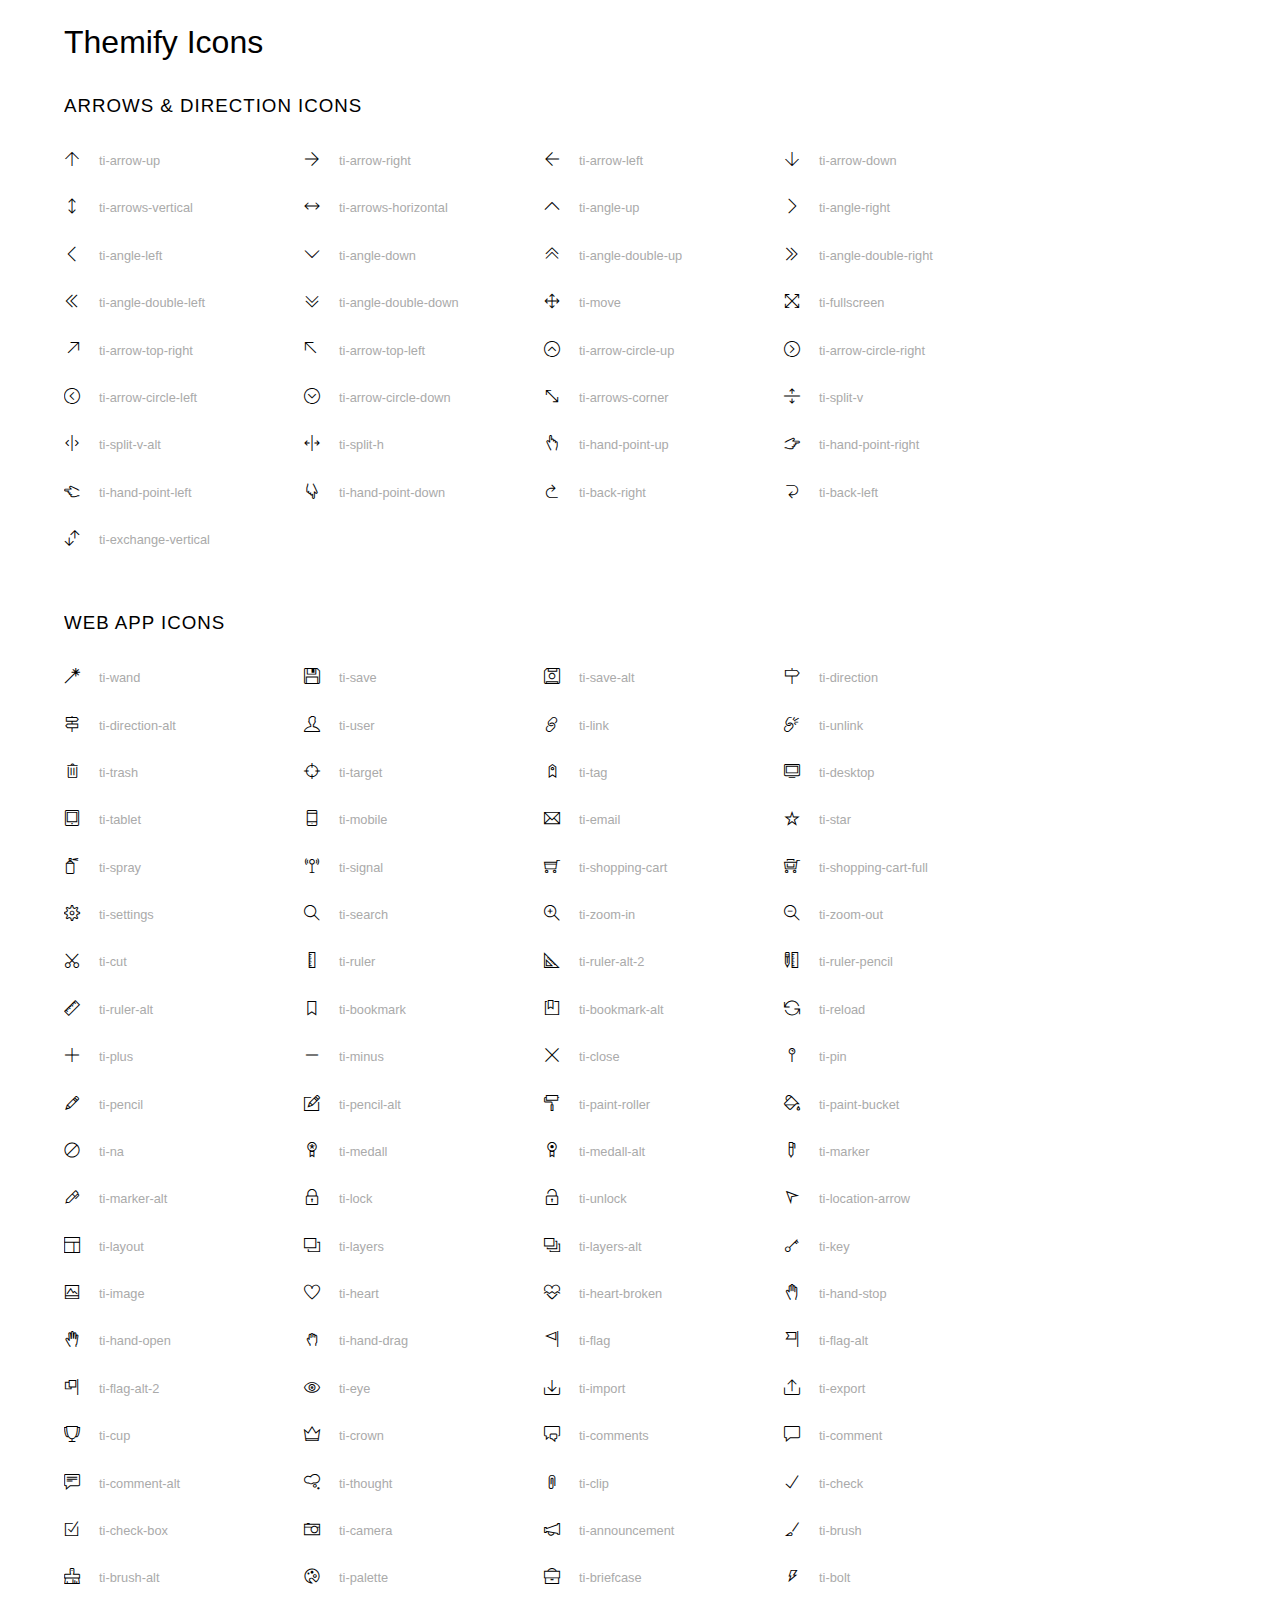
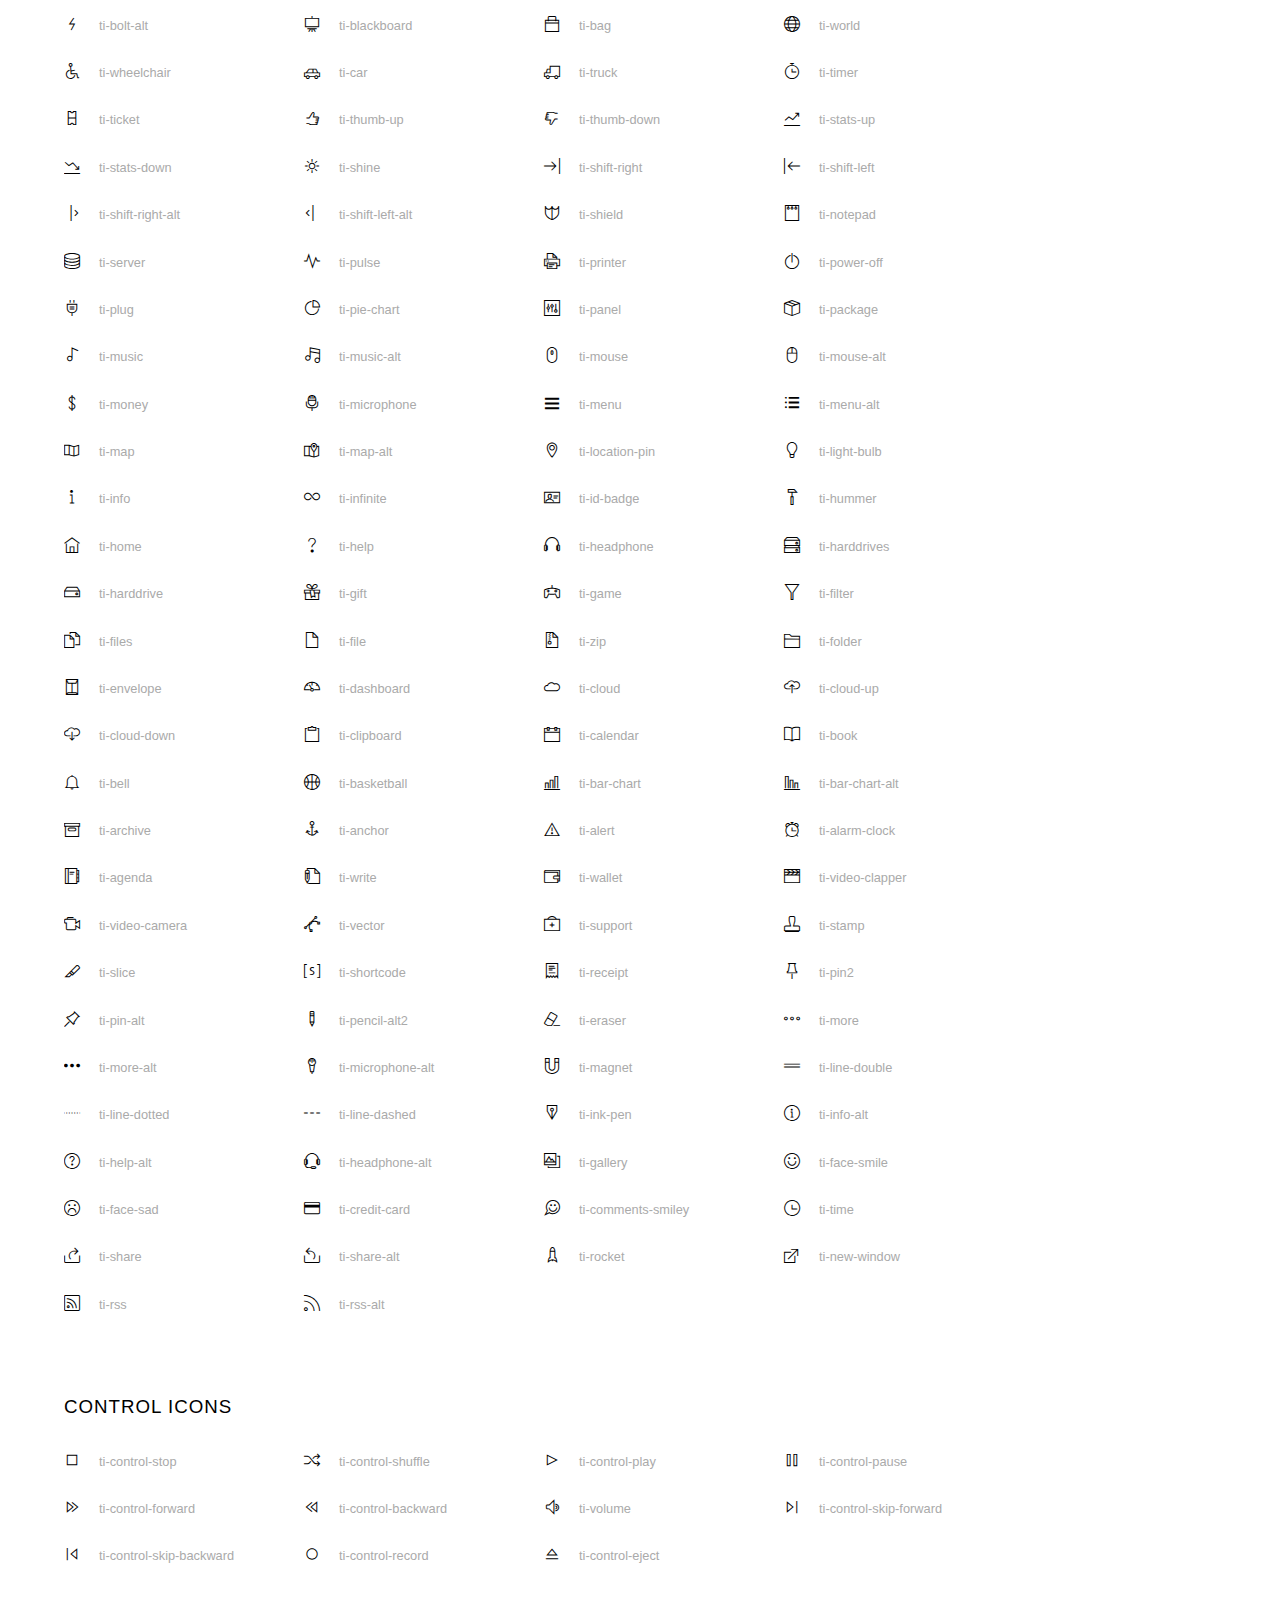
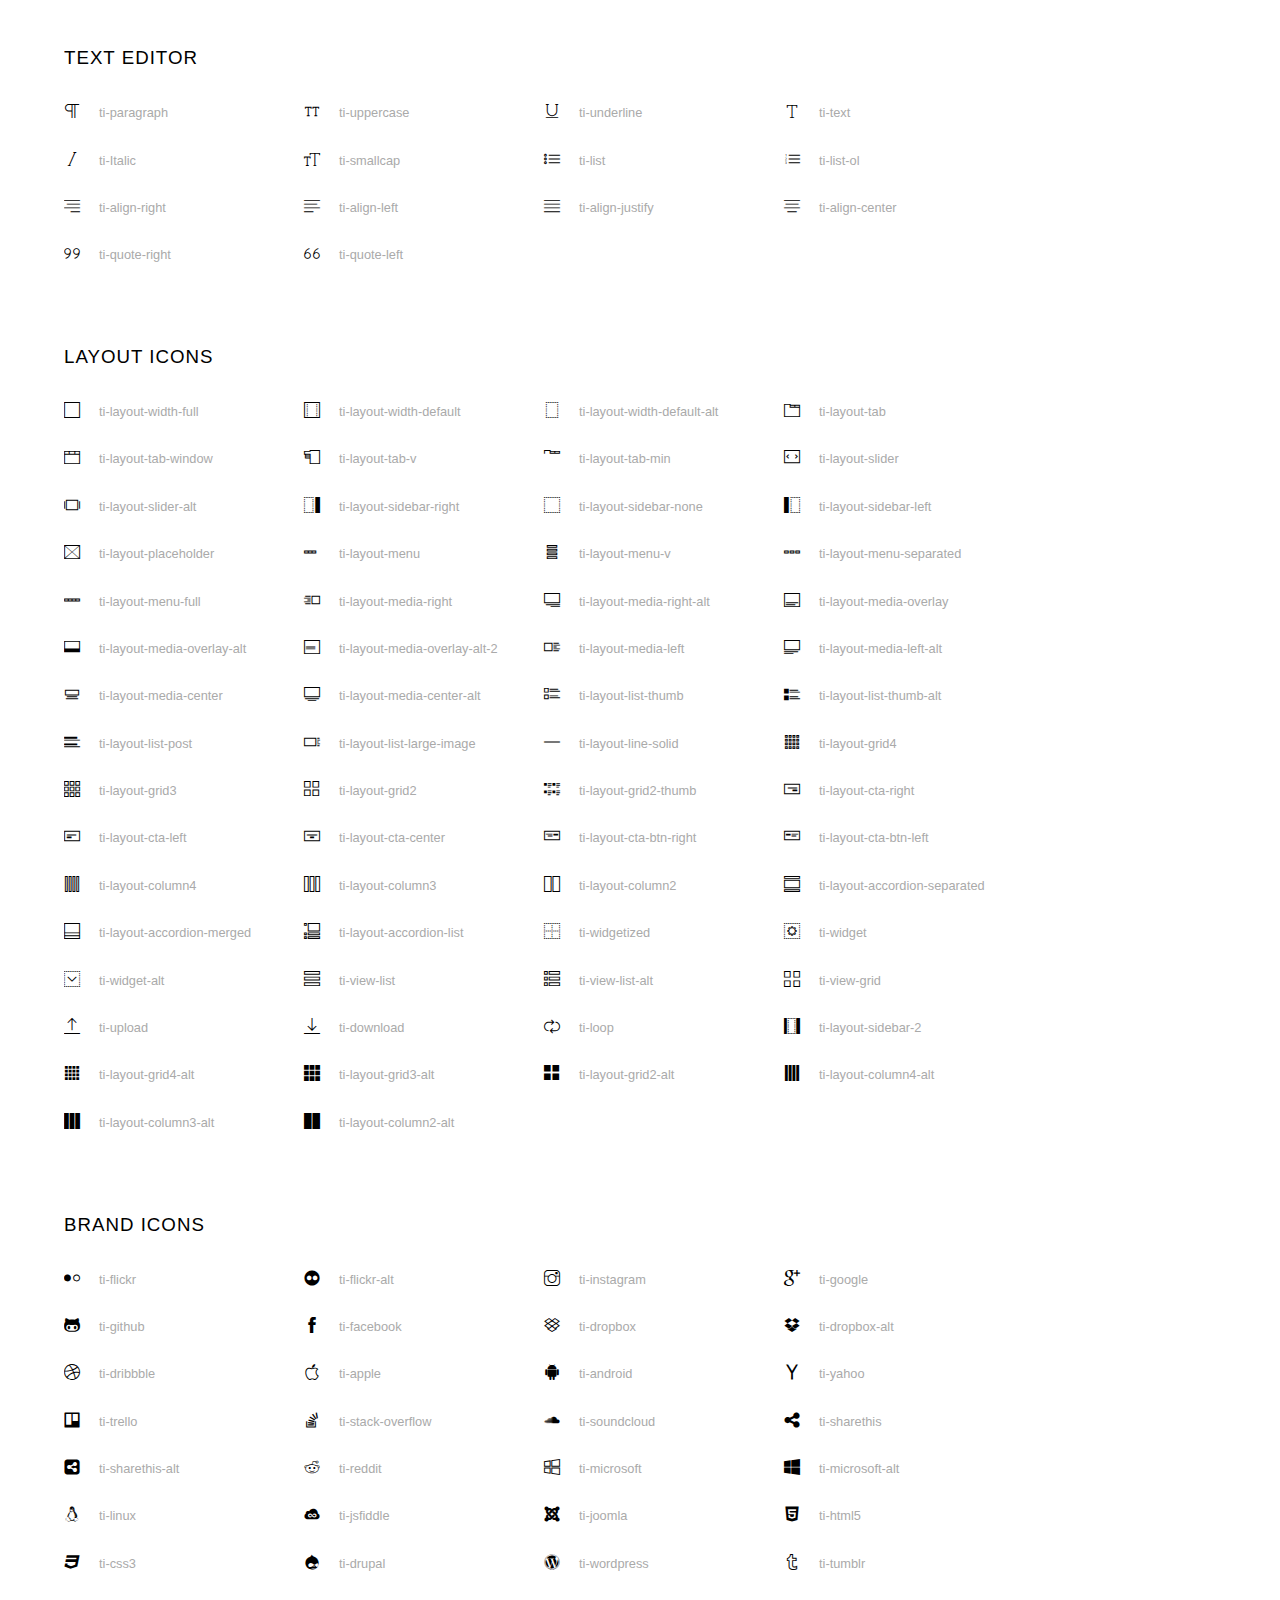
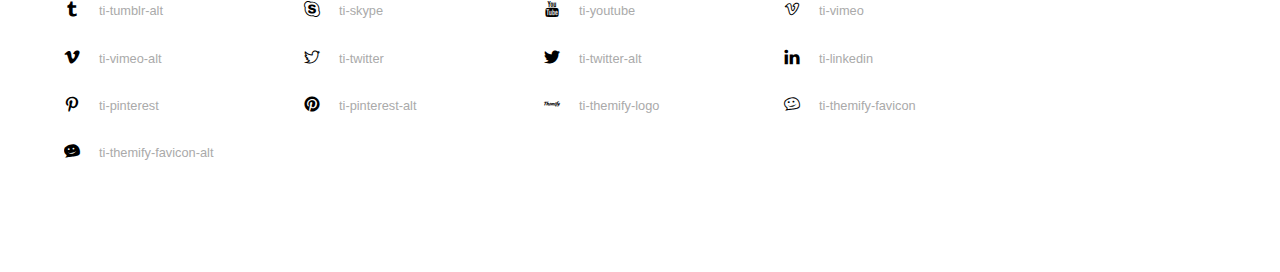
<file: themify-icons-font/themify-icons/index.html>
<!doctype html>
<html>
<head>
	<meta charset="utf-8">
	<title>Themify Icon Font</title>
	<meta name="viewport" content="width=device-width">
	<link rel="stylesheet" href="demo-files/demo.css">
	<link rel="stylesheet" href="themify-icons.css">
	<!--[if lt IE 8]><!-->
	<link rel="stylesheet" href="ie7/ie7.css">
	<!--<![endif]-->
</head>
<body>
	<h1>Themify Icons</h1>

	<div class="icon-section">

		<div class="icon-section">
			<h3>Arrows &amp; Direction Icons </h3>

			<div class="icon-container">
				<span class="ti-arrow-up"></span><span class="icon-name"> ti-arrow-up</span>
			</div>
			<div class="icon-container">
				<span class="ti-arrow-right"></span><span class="icon-name"> ti-arrow-right</span>
			</div>
			<div class="icon-container">
				<span class="ti-arrow-left"></span><span class="icon-name"> ti-arrow-left</span>
			</div>
			<div class="icon-container">
				<span class="ti-arrow-down"></span><span class="icon-name"> ti-arrow-down</span>
			</div>
			<div class="icon-container">
				<span class="ti-arrows-vertical"></span><span class="icon-name"> ti-arrows-vertical</span>
			</div>
			<div class="icon-container">
				<span class="ti-arrows-horizontal"></span><span class="icon-name"> ti-arrows-horizontal</span>
			</div>
			<div class="icon-container">
				<span class="ti-angle-up"></span><span class="icon-name"> ti-angle-up</span>
			</div>
			<div class="icon-container">
				<span class="ti-angle-right"></span><span class="icon-name"> ti-angle-right</span>
			</div>
			<div class="icon-container">
				<span class="ti-angle-left"></span><span class="icon-name"> ti-angle-left</span>
			</div>
			<div class="icon-container">
				<span class="ti-angle-down"></span><span class="icon-name"> ti-angle-down</span>
			</div>	
			<div class="icon-container">
				<span class="ti-angle-double-up"></span><span class="icon-name"> ti-angle-double-up</span>
			</div>
			<div class="icon-container">
				<span class="ti-angle-double-right"></span><span class="icon-name"> ti-angle-double-right</span>
			</div>
			<div class="icon-container">
				<span class="ti-angle-double-left"></span><span class="icon-name"> ti-angle-double-left</span>
			</div>
			<div class="icon-container">
				<span class="ti-angle-double-down"></span><span class="icon-name"> ti-angle-double-down</span>
			</div>					
			<div class="icon-container">
				<span class="ti-move"></span><span class="icon-name"> ti-move</span>
			</div>
			<div class="icon-container">
				<span class="ti-fullscreen"></span><span class="icon-name"> ti-fullscreen</span>
			</div>
			<div class="icon-container">
				<span class="ti-arrow-top-right"></span><span class="icon-name"> ti-arrow-top-right</span>
			</div>
			<div class="icon-container">
				<span class="ti-arrow-top-left"></span><span class="icon-name"> ti-arrow-top-left</span>
			</div>
			<div class="icon-container">
				<span class="ti-arrow-circle-up"></span><span class="icon-name"> ti-arrow-circle-up</span>
			</div>
			<div class="icon-container">
				<span class="ti-arrow-circle-right"></span><span class="icon-name"> ti-arrow-circle-right</span>
			</div>
			<div class="icon-container">
				<span class="ti-arrow-circle-left"></span><span class="icon-name"> ti-arrow-circle-left</span>
			</div>
			<div class="icon-container">
				<span class="ti-arrow-circle-down"></span><span class="icon-name"> ti-arrow-circle-down</span>
			</div>
			<div class="icon-container">
				<span class="ti-arrows-corner"></span><span class="icon-name"> ti-arrows-corner</span>
			</div>
			<div class="icon-container">
				<span class="ti-split-v"></span><span class="icon-name"> ti-split-v</span>
			</div>

			<div class="icon-container">
				<span class="ti-split-v-alt"></span><span class="icon-name"> ti-split-v-alt</span>
			</div>
			<div class="icon-container">
				<span class="ti-split-h"></span><span class="icon-name"> ti-split-h</span>
			</div>
			<div class="icon-container">
				<span class="ti-hand-point-up"></span><span class="icon-name"> ti-hand-point-up</span>
			</div>
			<div class="icon-container">
				<span class="ti-hand-point-right"></span><span class="icon-name"> ti-hand-point-right</span>
			</div>
			<div class="icon-container">
				<span class="ti-hand-point-left"></span><span class="icon-name"> ti-hand-point-left</span>
			</div>
			<div class="icon-container">
				<span class="ti-hand-point-down"></span><span class="icon-name"> ti-hand-point-down</span>
			</div>
			<div class="icon-container">
				<span class="ti-back-right"></span><span class="icon-name"> ti-back-right</span>
			</div>
			<div class="icon-container">
				<span class="ti-back-left"></span><span class="icon-name"> ti-back-left</span>
			</div>
			<div class="icon-container">
				<span class="ti-exchange-vertical"></span><span class="icon-name"> ti-exchange-vertical</span>
			</div>

		</div> <!-- Arrows Icons -->



		<h3>Web App Icons</h3>
		
		<div class="icon-section">

			<div class="icon-container">
				<span class="ti-wand"></span><span class="icon-name"> ti-wand</span>
			</div>
			<div class="icon-container">
				<span class="ti-save"></span><span class="icon-name"> ti-save</span>
			</div>
			<div class="icon-container">
				<span class="ti-save-alt"></span><span class="icon-name"> ti-save-alt</span>
			</div>

			<div class="icon-container">
				<span class="ti-direction"></span><span class="icon-name"> ti-direction</span>
			</div>
			<div class="icon-container">
				<span class="ti-direction-alt"></span><span class="icon-name"> ti-direction-alt</span>
			</div>
			<div class="icon-container">
				<span class="ti-user"></span><span class="icon-name"> ti-user</span>
			</div>
			<div class="icon-container">
				<span class="ti-link"></span><span class="icon-name"> ti-link</span>
			</div>
			<div class="icon-container">
				<span class="ti-unlink"></span><span class="icon-name"> ti-unlink</span>
			</div>
			<div class="icon-container">
				<span class="ti-trash"></span><span class="icon-name"> ti-trash</span>
			</div>
			<div class="icon-container">
				<span class="ti-target"></span><span class="icon-name"> ti-target</span>
			</div>
			<div class="icon-container">
				<span class="ti-tag"></span><span class="icon-name"> ti-tag</span>
			</div>
			<div class="icon-container">
				<span class="ti-desktop"></span><span class="icon-name"> ti-desktop</span>
			</div>
			<div class="icon-container">
				<span class="ti-tablet"></span><span class="icon-name"> ti-tablet</span>
			</div>
			<div class="icon-container">
				<span class="ti-mobile"></span><span class="icon-name"> ti-mobile</span>
			</div>
			<div class="icon-container">
				<span class="ti-email"></span><span class="icon-name"> ti-email</span>
			</div>	
			<div class="icon-container">
				<span class="ti-star"></span><span class="icon-name"> ti-star</span>
			</div>
			<div class="icon-container">
				<span class="ti-spray"></span><span class="icon-name"> ti-spray</span>
			</div>
			<div class="icon-container">
				<span class="ti-signal"></span><span class="icon-name"> ti-signal</span>
			</div>
			<div class="icon-container">
				<span class="ti-shopping-cart"></span><span class="icon-name"> ti-shopping-cart</span>
			</div>
			<div class="icon-container">
				<span class="ti-shopping-cart-full"></span><span class="icon-name"> ti-shopping-cart-full</span>
			</div>
			<div class="icon-container">
				<span class="ti-settings"></span><span class="icon-name"> ti-settings</span>
			</div>
			<div class="icon-container">
				<span class="ti-search"></span><span class="icon-name"> ti-search</span>
			</div>
			<div class="icon-container">
				<span class="ti-zoom-in"></span><span class="icon-name"> ti-zoom-in</span>
			</div>
			<div class="icon-container">
				<span class="ti-zoom-out"></span><span class="icon-name"> ti-zoom-out</span>
			</div>
			<div class="icon-container">
				<span class="ti-cut"></span><span class="icon-name"> ti-cut</span>
			</div>
			<div class="icon-container">
				<span class="ti-ruler"></span><span class="icon-name"> ti-ruler</span>
			</div>
			<div class="icon-container">
				<span class="ti-ruler-alt-2"></span><span class="icon-name"> ti-ruler-alt-2</span>
			</div>			
			<div class="icon-container">
				<span class="ti-ruler-pencil"></span><span class="icon-name"> ti-ruler-pencil</span>
			</div>
			<div class="icon-container">
				<span class="ti-ruler-alt"></span><span class="icon-name"> ti-ruler-alt</span>
			</div>
			<div class="icon-container">
				<span class="ti-bookmark"></span><span class="icon-name"> ti-bookmark</span>
			</div>
			<div class="icon-container">
				<span class="ti-bookmark-alt"></span><span class="icon-name"> ti-bookmark-alt</span>
			</div>
			<div class="icon-container">
				<span class="ti-reload"></span><span class="icon-name"> ti-reload</span>
			</div>
			<div class="icon-container">
				<span class="ti-plus"></span><span class="icon-name"> ti-plus</span>
			</div>
			<div class="icon-container">
				<span class="ti-minus"></span><span class="icon-name"> ti-minus</span>
			</div>
			<div class="icon-container">
				<span class="ti-close"></span><span class="icon-name"> ti-close</span>
			</div>			
			<div class="icon-container">
				<span class="ti-pin"></span><span class="icon-name"> ti-pin</span>
			</div>
			<div class="icon-container">
				<span class="ti-pencil"></span><span class="icon-name"> ti-pencil</span>
			</div>
					
		  	<div class="icon-container">
				<span class="ti-pencil-alt"></span><span class="icon-name"> ti-pencil-alt</span>
			</div>
			<div class="icon-container">
				<span class="ti-paint-roller"></span><span class="icon-name"> ti-paint-roller</span>
			</div>
			<div class="icon-container">
				<span class="ti-paint-bucket"></span><span class="icon-name"> ti-paint-bucket</span>
			</div>
			<div class="icon-container">
				<span class="ti-na"></span><span class="icon-name"> ti-na</span>
			</div>
			<div class="icon-container">
				<span class="ti-medall"></span><span class="icon-name"> ti-medall</span>
			</div>
			<div class="icon-container">
				<span class="ti-medall-alt"></span><span class="icon-name"> ti-medall-alt</span>
			</div>
			<div class="icon-container">
				<span class="ti-marker"></span><span class="icon-name"> ti-marker</span>
			</div>
			<div class="icon-container">
				<span class="ti-marker-alt"></span><span class="icon-name"> ti-marker-alt</span>
			</div>

			<div class="icon-container">
				<span class="ti-lock"></span><span class="icon-name"> ti-lock</span>
			</div>
			<div class="icon-container">
				<span class="ti-unlock"></span><span class="icon-name"> ti-unlock</span>
			</div>
			<div class="icon-container">
				<span class="ti-location-arrow"></span><span class="icon-name"> ti-location-arrow</span>
			</div>
			<div class="icon-container">
				<span class="ti-layout"></span><span class="icon-name"> ti-layout</span>
			</div>
			<div class="icon-container">
				<span class="ti-layers"></span><span class="icon-name"> ti-layers</span>
			</div>
			<div class="icon-container">
				<span class="ti-layers-alt"></span><span class="icon-name"> ti-layers-alt</span>
			</div>
			<div class="icon-container">
				<span class="ti-key"></span><span class="icon-name"> ti-key</span>
			</div>
			<div class="icon-container">
				<span class="ti-image"></span><span class="icon-name"> ti-image</span>
			</div>
			<div class="icon-container">
				<span class="ti-heart"></span><span class="icon-name"> ti-heart</span>
			</div>
			<div class="icon-container">
				<span class="ti-heart-broken"></span><span class="icon-name"> ti-heart-broken</span>
			</div>
			<div class="icon-container">
				<span class="ti-hand-stop"></span><span class="icon-name"> ti-hand-stop</span>
			</div>
			<div class="icon-container">
				<span class="ti-hand-open"></span><span class="icon-name"> ti-hand-open</span>
			</div>
			<div class="icon-container">
				<span class="ti-hand-drag"></span><span class="icon-name"> ti-hand-drag</span>
			</div>
			<div class="icon-container">
				<span class="ti-flag"></span><span class="icon-name"> ti-flag</span>
			</div>
			<div class="icon-container">
				<span class="ti-flag-alt"></span><span class="icon-name"> ti-flag-alt</span>
			</div>
			<div class="icon-container">
				<span class="ti-flag-alt-2"></span><span class="icon-name"> ti-flag-alt-2</span>
			</div>
			<div class="icon-container">
				<span class="ti-eye"></span><span class="icon-name"> ti-eye</span>
			</div>
			<div class="icon-container">
				<span class="ti-import"></span><span class="icon-name"> ti-import</span>
			</div>			
			<div class="icon-container">
				<span class="ti-export"></span><span class="icon-name"> ti-export</span>
			</div>
			<div class="icon-container">
				<span class="ti-cup"></span><span class="icon-name"> ti-cup</span>
			</div>
			<div class="icon-container">
				<span class="ti-crown"></span><span class="icon-name"> ti-crown</span>
			</div>
			<div class="icon-container">
				<span class="ti-comments"></span><span class="icon-name"> ti-comments</span>
			</div>
			<div class="icon-container">
				<span class="ti-comment"></span><span class="icon-name"> ti-comment</span>
			</div>
			<div class="icon-container">
				<span class="ti-comment-alt"></span><span class="icon-name"> ti-comment-alt</span>
			</div>
			<div class="icon-container">
				<span class="ti-thought"></span><span class="icon-name"> ti-thought</span>
			</div>			
			<div class="icon-container">
				<span class="ti-clip"></span><span class="icon-name"> ti-clip</span>
			</div>

			<div class="icon-container">
				<span class="ti-check"></span><span class="icon-name"> ti-check</span>
			</div>
			<div class="icon-container">
				<span class="ti-check-box"></span><span class="icon-name"> ti-check-box</span>
			</div>
			<div class="icon-container">
				<span class="ti-camera"></span><span class="icon-name"> ti-camera</span>
			</div>
			<div class="icon-container">
				<span class="ti-announcement"></span><span class="icon-name"> ti-announcement</span>
			</div>
			<div class="icon-container">
				<span class="ti-brush"></span><span class="icon-name"> ti-brush</span>
			</div>
			<div class="icon-container">
				<span class="ti-brush-alt"></span><span class="icon-name"> ti-brush-alt</span>
			</div>
			<div class="icon-container">
				<span class="ti-palette"></span><span class="icon-name"> ti-palette</span>
			</div>			
			<div class="icon-container">
				<span class="ti-briefcase"></span><span class="icon-name"> ti-briefcase</span>
			</div>
			<div class="icon-container">
				<span class="ti-bolt"></span><span class="icon-name"> ti-bolt</span>
			</div>
			<div class="icon-container">
				<span class="ti-bolt-alt"></span><span class="icon-name"> ti-bolt-alt</span>
			</div>
			<div class="icon-container">
				<span class="ti-blackboard"></span><span class="icon-name"> ti-blackboard</span>
			</div>
			<div class="icon-container">
				<span class="ti-bag"></span><span class="icon-name"> ti-bag</span>
			</div>
			<div class="icon-container">
				<span class="ti-world"></span><span class="icon-name"> ti-world</span>
			</div>
			<div class="icon-container">
				<span class="ti-wheelchair"></span><span class="icon-name"> ti-wheelchair</span>
			</div>
			<div class="icon-container">
				<span class="ti-car"></span><span class="icon-name"> ti-car</span>
			</div>
			<div class="icon-container">
				<span class="ti-truck"></span><span class="icon-name"> ti-truck</span>
			</div>
			<div class="icon-container">
				<span class="ti-timer"></span><span class="icon-name"> ti-timer</span>
			</div>
			<div class="icon-container">
				<span class="ti-ticket"></span><span class="icon-name"> ti-ticket</span>
			</div>
			<div class="icon-container">
				<span class="ti-thumb-up"></span><span class="icon-name"> ti-thumb-up</span>
			</div>
			<div class="icon-container">
				<span class="ti-thumb-down"></span><span class="icon-name"> ti-thumb-down</span>
			</div>

			<div class="icon-container">
				<span class="ti-stats-up"></span><span class="icon-name"> ti-stats-up</span>
			</div>
			<div class="icon-container">
				<span class="ti-stats-down"></span><span class="icon-name"> ti-stats-down</span>
			</div>
			<div class="icon-container">
				<span class="ti-shine"></span><span class="icon-name"> ti-shine</span>
			</div>
			<div class="icon-container">
				<span class="ti-shift-right"></span><span class="icon-name"> ti-shift-right</span>
			</div>
			<div class="icon-container">
				<span class="ti-shift-left"></span><span class="icon-name"> ti-shift-left</span>
			</div>

			<div class="icon-container">
				<span class="ti-shift-right-alt"></span><span class="icon-name"> ti-shift-right-alt</span>
			</div>
			<div class="icon-container">
				<span class="ti-shift-left-alt"></span><span class="icon-name"> ti-shift-left-alt</span>
			</div>
			<div class="icon-container">
				<span class="ti-shield"></span><span class="icon-name"> ti-shield</span>
			</div>
			<div class="icon-container">
				<span class="ti-notepad"></span><span class="icon-name"> ti-notepad</span>
			</div>
			<div class="icon-container">
				<span class="ti-server"></span><span class="icon-name"> ti-server</span>
			</div>

			<div class="icon-container">
				<span class="ti-pulse"></span><span class="icon-name"> ti-pulse</span>
			</div>
			<div class="icon-container">
				<span class="ti-printer"></span><span class="icon-name"> ti-printer</span>
			</div>
			<div class="icon-container">
				<span class="ti-power-off"></span><span class="icon-name"> ti-power-off</span>
			</div>
			<div class="icon-container">
				<span class="ti-plug"></span><span class="icon-name"> ti-plug</span>
			</div>
			<div class="icon-container">
				<span class="ti-pie-chart"></span><span class="icon-name"> ti-pie-chart</span>
			</div>

			<div class="icon-container">
				<span class="ti-panel"></span><span class="icon-name"> ti-panel</span>
			</div>
			<div class="icon-container">
				<span class="ti-package"></span><span class="icon-name"> ti-package</span>
			</div>
			<div class="icon-container">
				<span class="ti-music"></span><span class="icon-name"> ti-music</span>
			</div>
			<div class="icon-container">
				<span class="ti-music-alt"></span><span class="icon-name"> ti-music-alt</span>
			</div>
			<div class="icon-container">
				<span class="ti-mouse"></span><span class="icon-name"> ti-mouse</span>
			</div>
			<div class="icon-container">
				<span class="ti-mouse-alt"></span><span class="icon-name"> ti-mouse-alt</span>
			</div>
			<div class="icon-container">
				<span class="ti-money"></span><span class="icon-name"> ti-money</span>
			</div>
			<div class="icon-container">
				<span class="ti-microphone"></span><span class="icon-name"> ti-microphone</span>
			</div>
			<div class="icon-container">
				<span class="ti-menu"></span><span class="icon-name"> ti-menu</span>
			</div>
			<div class="icon-container">
				<span class="ti-menu-alt"></span><span class="icon-name"> ti-menu-alt</span>
			</div>
			<div class="icon-container">
				<span class="ti-map"></span><span class="icon-name"> ti-map</span>
			</div>
			<div class="icon-container">
				<span class="ti-map-alt"></span><span class="icon-name"> ti-map-alt</span>
			</div>

			<div class="icon-container">
				<span class="ti-location-pin"></span><span class="icon-name"> ti-location-pin</span>
			</div>

			<div class="icon-container">
				<span class="ti-light-bulb"></span><span class="icon-name"> ti-light-bulb</span>
			</div>
			<div class="icon-container">
				<span class="ti-info"></span><span class="icon-name"> ti-info</span>
			</div>
			<div class="icon-container">
				<span class="ti-infinite"></span><span class="icon-name"> ti-infinite</span>
			</div>
			<div class="icon-container">
				<span class="ti-id-badge"></span><span class="icon-name"> ti-id-badge</span>
			</div>
			<div class="icon-container">
				<span class="ti-hummer"></span><span class="icon-name"> ti-hummer</span>
			</div>
			<div class="icon-container">
				<span class="ti-home"></span><span class="icon-name"> ti-home</span>
			</div>
			<div class="icon-container">
				<span class="ti-help"></span><span class="icon-name"> ti-help</span>
			</div>
			<div class="icon-container">
				<span class="ti-headphone"></span><span class="icon-name"> ti-headphone</span>
			</div>
			<div class="icon-container">
				<span class="ti-harddrives"></span><span class="icon-name"> ti-harddrives</span>
			</div>
			<div class="icon-container">
				<span class="ti-harddrive"></span><span class="icon-name"> ti-harddrive</span>
			</div>
			<div class="icon-container">
				<span class="ti-gift"></span><span class="icon-name"> ti-gift</span>
			</div>
			<div class="icon-container">
				<span class="ti-game"></span><span class="icon-name"> ti-game</span>
			</div>
			<div class="icon-container">
				<span class="ti-filter"></span><span class="icon-name"> ti-filter</span>
			</div>
			<div class="icon-container">
				<span class="ti-files"></span><span class="icon-name"> ti-files</span>
			</div>
			<div class="icon-container">
				<span class="ti-file"></span><span class="icon-name"> ti-file</span>
			</div>
			<div class="icon-container">
				<span class="ti-zip"></span><span class="icon-name"> ti-zip</span>
			</div>
			<div class="icon-container">
				<span class="ti-folder"></span><span class="icon-name"> ti-folder</span>
			</div>			
			<div class="icon-container">
				<span class="ti-envelope"></span><span class="icon-name"> ti-envelope</span>
			</div>


			<div class="icon-container">
				<span class="ti-dashboard"></span><span class="icon-name"> ti-dashboard</span>
			</div>
			<div class="icon-container">
				<span class="ti-cloud"></span><span class="icon-name"> ti-cloud</span>
			</div>
			<div class="icon-container">
				<span class="ti-cloud-up"></span><span class="icon-name"> ti-cloud-up</span>
			</div>
			<div class="icon-container">
				<span class="ti-cloud-down"></span><span class="icon-name"> ti-cloud-down</span>
			</div>
			<div class="icon-container">
				<span class="ti-clipboard"></span><span class="icon-name"> ti-clipboard</span>
			</div>
			<div class="icon-container">
				<span class="ti-calendar"></span><span class="icon-name"> ti-calendar</span>
			</div>
			<div class="icon-container">
				<span class="ti-book"></span><span class="icon-name"> ti-book</span>
			</div>
			<div class="icon-container">
				<span class="ti-bell"></span><span class="icon-name"> ti-bell</span>
			</div>
			<div class="icon-container">
				<span class="ti-basketball"></span><span class="icon-name"> ti-basketball</span>
			</div>
			<div class="icon-container">
				<span class="ti-bar-chart"></span><span class="icon-name"> ti-bar-chart</span>
			</div>
			<div class="icon-container">
				<span class="ti-bar-chart-alt"></span><span class="icon-name"> ti-bar-chart-alt</span>
			</div>


			<div class="icon-container">
				<span class="ti-archive"></span><span class="icon-name"> ti-archive</span>
			</div>
			<div class="icon-container">
				<span class="ti-anchor"></span><span class="icon-name"> ti-anchor</span>
			</div>

			<div class="icon-container">
				<span class="ti-alert"></span><span class="icon-name"> ti-alert</span>
			</div>
			<div class="icon-container">
				<span class="ti-alarm-clock"></span><span class="icon-name"> ti-alarm-clock</span>
			</div>
			<div class="icon-container">
				<span class="ti-agenda"></span><span class="icon-name"> ti-agenda</span>
			</div>
			<div class="icon-container">
				<span class="ti-write"></span><span class="icon-name"> ti-write</span>
			</div>

			<div class="icon-container">
				<span class="ti-wallet"></span><span class="icon-name"> ti-wallet</span>
			</div>
			<div class="icon-container">
				<span class="ti-video-clapper"></span><span class="icon-name"> ti-video-clapper</span>
			</div>
			<div class="icon-container">
				<span class="ti-video-camera"></span><span class="icon-name"> ti-video-camera</span>
			</div>
			<div class="icon-container">
				<span class="ti-vector"></span><span class="icon-name"> ti-vector</span>
			</div>

			<div class="icon-container">
				<span class="ti-support"></span><span class="icon-name"> ti-support</span>
			</div>
			<div class="icon-container">
				<span class="ti-stamp"></span><span class="icon-name"> ti-stamp</span>
			</div>
			<div class="icon-container">
				<span class="ti-slice"></span><span class="icon-name"> ti-slice</span>
			</div>
			<div class="icon-container">
				<span class="ti-shortcode"></span><span class="icon-name"> ti-shortcode</span>
			</div>
			<div class="icon-container">
				<span class="ti-receipt"></span><span class="icon-name"> ti-receipt</span>
			</div>
			<div class="icon-container">
				<span class="ti-pin2"></span><span class="icon-name"> ti-pin2</span>
			</div>
			<div class="icon-container">
				<span class="ti-pin-alt"></span><span class="icon-name"> ti-pin-alt</span>
			</div>
			<div class="icon-container">
				<span class="ti-pencil-alt2"></span><span class="icon-name"> ti-pencil-alt2</span>
			</div>
			<div class="icon-container">
				<span class="ti-eraser"></span><span class="icon-name"> ti-eraser</span>
			</div>			
			<div class="icon-container">
				<span class="ti-more"></span><span class="icon-name"> ti-more</span>
			</div>
			<div class="icon-container">
				<span class="ti-more-alt"></span><span class="icon-name"> ti-more-alt</span>
			</div>
			<div class="icon-container">
				<span class="ti-microphone-alt"></span><span class="icon-name"> ti-microphone-alt</span>
			</div>
			<div class="icon-container">
				<span class="ti-magnet"></span><span class="icon-name"> ti-magnet</span>
			</div>
			<div class="icon-container">
				<span class="ti-line-double"></span><span class="icon-name"> ti-line-double</span>
			</div>
			<div class="icon-container">
				<span class="ti-line-dotted"></span><span class="icon-name"> ti-line-dotted</span>
			</div>
			<div class="icon-container">
				<span class="ti-line-dashed"></span><span class="icon-name"> ti-line-dashed</span>
			</div>

			<div class="icon-container">
				<span class="ti-ink-pen"></span><span class="icon-name"> ti-ink-pen</span>
			</div>
			<div class="icon-container">
				<span class="ti-info-alt"></span><span class="icon-name"> ti-info-alt</span>
			</div>
			<div class="icon-container">
				<span class="ti-help-alt"></span><span class="icon-name"> ti-help-alt</span>
			</div>
			<div class="icon-container">
				<span class="ti-headphone-alt"></span><span class="icon-name"> ti-headphone-alt</span>
			</div>

			<div class="icon-container">
				<span class="ti-gallery"></span><span class="icon-name"> ti-gallery</span>
			</div>
			<div class="icon-container">
				<span class="ti-face-smile"></span><span class="icon-name"> ti-face-smile</span>
			</div>
			<div class="icon-container">
				<span class="ti-face-sad"></span><span class="icon-name"> ti-face-sad</span>
			</div>
			<div class="icon-container">
				<span class="ti-credit-card"></span><span class="icon-name"> ti-credit-card</span>
			</div>
			<div class="icon-container">
				<span class="ti-comments-smiley"></span><span class="icon-name"> ti-comments-smiley</span>
			</div>
			<div class="icon-container">
				<span class="ti-time"></span><span class="icon-name"> ti-time</span>
			</div>
			<div class="icon-container">
				<span class="ti-share"></span><span class="icon-name"> ti-share</span>
			</div>
			<div class="icon-container">
				<span class="ti-share-alt"></span><span class="icon-name"> ti-share-alt</span>
			</div>
			<div class="icon-container">
				<span class="ti-rocket"></span><span class="icon-name"> ti-rocket</span>
			</div>

			<div class="icon-container">
				<span class="ti-new-window"></span><span class="icon-name"> ti-new-window</span>
			</div>

			<div class="icon-container">
				<span class="ti-rss"></span><span class="icon-name"> ti-rss</span>
			</div>

			<div class="icon-container">
				<span class="ti-rss-alt"></span><span class="icon-name"> ti-rss-alt</span>
			</div>
			
		</div><!-- Web App Icons -->


		<div class="icon-section">
			<h3>Control Icons</h3>
			<div class="icon-container">
				<span class="ti-control-stop"></span><span class="icon-name"> ti-control-stop</span>
			</div>
			<div class="icon-container">
				<span class="ti-control-shuffle"></span><span class="icon-name"> ti-control-shuffle</span>
			</div>
			<div class="icon-container">
				<span class="ti-control-play"></span><span class="icon-name"> ti-control-play</span>
			</div>
			<div class="icon-container">
				<span class="ti-control-pause"></span><span class="icon-name"> ti-control-pause</span>
			</div>
			<div class="icon-container">
				<span class="ti-control-forward"></span><span class="icon-name"> ti-control-forward</span>
			</div>
			<div class="icon-container">
				<span class="ti-control-backward"></span><span class="icon-name"> ti-control-backward</span>
			</div>	
			<div class="icon-container">
				<span class="ti-volume"></span><span class="icon-name"> ti-volume</span>
			</div>
			<div class="icon-container">
				<span class="ti-control-skip-forward"></span><span class="icon-name"> ti-control-skip-forward</span>
			</div>
			<div class="icon-container">
				<span class="ti-control-skip-backward"></span><span class="icon-name"> ti-control-skip-backward</span>
			</div>
			<div class="icon-container">
				<span class="ti-control-record"></span><span class="icon-name"> ti-control-record</span>
			</div>
			<div class="icon-container">
				<span class="ti-control-eject"></span><span class="icon-name"> ti-control-eject</span>
			</div>			
		</div> <!-- Control Icons -->


		<div class="icon-section">
			<h3>Text Editor</h3>

			<div class="icon-container">
				<span class="ti-paragraph"></span><span class="icon-name"> ti-paragraph</span>
			</div>
			<div class="icon-container">
				<span class="ti-uppercase"></span><span class="icon-name"> ti-uppercase</span>
			</div>

			<div class="icon-container">
				<span class="ti-underline"></span><span class="icon-name"> ti-underline</span>
			</div>
			<div class="icon-container">
				<span class="ti-text"></span><span class="icon-name"> ti-text</span>
			</div>
			<div class="icon-container">
				<span class="ti-Italic"></span><span class="icon-name"> ti-Italic</span>
			</div>
			<div class="icon-container">
				<span class="ti-smallcap"></span><span class="icon-name"> ti-smallcap</span>
			</div>
			<div class="icon-container">
				<span class="ti-list"></span><span class="icon-name"> ti-list</span>
			</div>
			<div class="icon-container">
				<span class="ti-list-ol"></span><span class="icon-name"> ti-list-ol</span>
			</div>
			<div class="icon-container">
				<span class="ti-align-right"></span><span class="icon-name"> ti-align-right</span>
			</div>
			<div class="icon-container">
				<span class="ti-align-left"></span><span class="icon-name"> ti-align-left</span>
			</div>
			<div class="icon-container">
				<span class="ti-align-justify"></span><span class="icon-name"> ti-align-justify</span>
			</div>
			<div class="icon-container">
				<span class="ti-align-center"></span><span class="icon-name"> ti-align-center</span>
			</div>
			<div class="icon-container">
				<span class="ti-quote-right"></span><span class="icon-name"> ti-quote-right</span>
			</div>
			<div class="icon-container">
				<span class="ti-quote-left"></span><span class="icon-name"> ti-quote-left</span>
			</div>

		</div> <!-- Text Editor -->



		<div class="icon-section">
			<h3>Layout Icons</h3>
			<div class="icon-container">
				<span class="ti-layout-width-full"></span><span class="icon-name"> ti-layout-width-full</span>
			</div>
			<div class="icon-container">
				<span class="ti-layout-width-default"></span><span class="icon-name"> ti-layout-width-default</span>
			</div>
			<div class="icon-container">
				<span class="ti-layout-width-default-alt"></span><span class="icon-name"> ti-layout-width-default-alt</span>
			</div>
			<div class="icon-container">
				<span class="ti-layout-tab"></span><span class="icon-name"> ti-layout-tab</span>
			</div>
			<div class="icon-container">
				<span class="ti-layout-tab-window"></span><span class="icon-name"> ti-layout-tab-window</span>
			</div>
			<div class="icon-container">
				<span class="ti-layout-tab-v"></span><span class="icon-name"> ti-layout-tab-v</span>
			</div>
			<div class="icon-container">
				<span class="ti-layout-tab-min"></span><span class="icon-name"> ti-layout-tab-min</span>
			</div>
			<div class="icon-container">
				<span class="ti-layout-slider"></span><span class="icon-name"> ti-layout-slider</span>
			</div>
			<div class="icon-container">
				<span class="ti-layout-slider-alt"></span><span class="icon-name"> ti-layout-slider-alt</span>
			</div>
			<div class="icon-container">
				<span class="ti-layout-sidebar-right"></span><span class="icon-name"> ti-layout-sidebar-right</span>
			</div>
			<div class="icon-container">
				<span class="ti-layout-sidebar-none"></span><span class="icon-name"> ti-layout-sidebar-none</span>
			</div>
			<div class="icon-container">
				<span class="ti-layout-sidebar-left"></span><span class="icon-name"> ti-layout-sidebar-left</span>
			</div>
			<div class="icon-container">
				<span class="ti-layout-placeholder"></span><span class="icon-name"> ti-layout-placeholder</span>
			</div>
			<div class="icon-container">
				<span class="ti-layout-menu"></span><span class="icon-name"> ti-layout-menu</span>
			</div>
			<div class="icon-container">
				<span class="ti-layout-menu-v"></span><span class="icon-name"> ti-layout-menu-v</span>
			</div>
			<div class="icon-container">
				<span class="ti-layout-menu-separated"></span><span class="icon-name"> ti-layout-menu-separated</span>
			</div>
			<div class="icon-container">
				<span class="ti-layout-menu-full"></span><span class="icon-name"> ti-layout-menu-full</span>
			</div>
			<div class="icon-container">
				<span class="ti-layout-media-right"></span><span class="icon-name"> ti-layout-media-right</span>
			</div>
			<div class="icon-container">
				<span class="ti-layout-media-right-alt"></span><span class="icon-name"> ti-layout-media-right-alt</span>
			</div>
			<div class="icon-container">
				<span class="ti-layout-media-overlay"></span><span class="icon-name"> ti-layout-media-overlay</span>
			</div>
			<div class="icon-container">
				<span class="ti-layout-media-overlay-alt"></span><span class="icon-name"> ti-layout-media-overlay-alt</span>
			</div>
			<div class="icon-container">
				<span class="ti-layout-media-overlay-alt-2"></span><span class="icon-name"> ti-layout-media-overlay-alt-2</span>
			</div>
			<div class="icon-container">
				<span class="ti-layout-media-left"></span><span class="icon-name"> ti-layout-media-left</span>
			</div>
			<div class="icon-container">
				<span class="ti-layout-media-left-alt"></span><span class="icon-name"> ti-layout-media-left-alt</span>
			</div>
			<div class="icon-container">
				<span class="ti-layout-media-center"></span><span class="icon-name"> ti-layout-media-center</span>
			</div>
			<div class="icon-container">
				<span class="ti-layout-media-center-alt"></span><span class="icon-name"> ti-layout-media-center-alt</span>
			</div>
			<div class="icon-container">
				<span class="ti-layout-list-thumb"></span><span class="icon-name"> ti-layout-list-thumb</span>
			</div>
			<div class="icon-container">
				<span class="ti-layout-list-thumb-alt"></span><span class="icon-name"> ti-layout-list-thumb-alt</span>
			</div>
			<div class="icon-container">
				<span class="ti-layout-list-post"></span><span class="icon-name"> ti-layout-list-post</span>
			</div>
			<div class="icon-container">
				<span class="ti-layout-list-large-image"></span><span class="icon-name"> ti-layout-list-large-image</span>
			</div>
			<div class="icon-container">
				<span class="ti-layout-line-solid"></span><span class="icon-name"> ti-layout-line-solid</span>
			</div>
			<div class="icon-container">
				<span class="ti-layout-grid4"></span><span class="icon-name"> ti-layout-grid4</span>
			</div>
			<div class="icon-container">
				<span class="ti-layout-grid3"></span><span class="icon-name"> ti-layout-grid3</span>
			</div>
			<div class="icon-container">
				<span class="ti-layout-grid2"></span><span class="icon-name"> ti-layout-grid2</span>
			</div>
			<div class="icon-container">
				<span class="ti-layout-grid2-thumb"></span><span class="icon-name"> ti-layout-grid2-thumb</span>
			</div>
			<div class="icon-container">
				<span class="ti-layout-cta-right"></span><span class="icon-name"> ti-layout-cta-right</span>
			</div>
			<div class="icon-container">
				<span class="ti-layout-cta-left"></span><span class="icon-name"> ti-layout-cta-left</span>
			</div>
			<div class="icon-container">
				<span class="ti-layout-cta-center"></span><span class="icon-name"> ti-layout-cta-center</span>
			</div>
			<div class="icon-container">
				<span class="ti-layout-cta-btn-right"></span><span class="icon-name"> ti-layout-cta-btn-right</span>
			</div>
			<div class="icon-container">
				<span class="ti-layout-cta-btn-left"></span><span class="icon-name"> ti-layout-cta-btn-left</span>
			</div>
			<div class="icon-container">
				<span class="ti-layout-column4"></span><span class="icon-name"> ti-layout-column4</span>
			</div>
			<div class="icon-container">
				<span class="ti-layout-column3"></span><span class="icon-name"> ti-layout-column3</span>
			</div>
			<div class="icon-container">
				<span class="ti-layout-column2"></span><span class="icon-name"> ti-layout-column2</span>
			</div>
			<div class="icon-container">
				<span class="ti-layout-accordion-separated"></span><span class="icon-name"> ti-layout-accordion-separated</span>
			</div>
			<div class="icon-container">
				<span class="ti-layout-accordion-merged"></span><span class="icon-name"> ti-layout-accordion-merged</span>
			</div>
			<div class="icon-container">
				<span class="ti-layout-accordion-list"></span><span class="icon-name"> ti-layout-accordion-list</span>
			</div>
			<div class="icon-container">
				<span class="ti-widgetized"></span><span class="icon-name"> ti-widgetized</span>
			</div>
			<div class="icon-container">
				<span class="ti-widget"></span><span class="icon-name"> ti-widget</span>
			</div>
			<div class="icon-container">
				<span class="ti-widget-alt"></span><span class="icon-name"> ti-widget-alt</span>
			</div>
			<div class="icon-container">
				<span class="ti-view-list"></span><span class="icon-name"> ti-view-list</span>
			</div>
			<div class="icon-container">
				<span class="ti-view-list-alt"></span><span class="icon-name"> ti-view-list-alt</span>
			</div>
			<div class="icon-container">
				<span class="ti-view-grid"></span><span class="icon-name"> ti-view-grid</span>
			</div>
			<div class="icon-container">
				<span class="ti-upload"></span><span class="icon-name"> ti-upload</span>
			</div>
			<div class="icon-container">
				<span class="ti-download"></span><span class="icon-name"> ti-download</span>
			</div>	
			<div class="icon-container">
				<span class="ti-loop"></span><span class="icon-name"> ti-loop</span>
			</div>
			<div class="icon-container">
				<span class="ti-layout-sidebar-2"></span><span class="icon-name"> ti-layout-sidebar-2</span>
			</div>
			<div class="icon-container">
				<span class="ti-layout-grid4-alt"></span><span class="icon-name"> ti-layout-grid4-alt</span>
			</div>
			<div class="icon-container">
				<span class="ti-layout-grid3-alt"></span><span class="icon-name"> ti-layout-grid3-alt</span>
			</div>
			<div class="icon-container">
				<span class="ti-layout-grid2-alt"></span><span class="icon-name"> ti-layout-grid2-alt</span>
			</div>
			<div class="icon-container">
				<span class="ti-layout-column4-alt"></span><span class="icon-name"> ti-layout-column4-alt</span>
			</div>
			<div class="icon-container">
				<span class="ti-layout-column3-alt"></span><span class="icon-name"> ti-layout-column3-alt</span>
			</div>
			<div class="icon-container">
				<span class="ti-layout-column2-alt"></span><span class="icon-name"> ti-layout-column2-alt</span>
			</div>		


		</div> <!-- Layout Icons -->


		<div class="icon-section">
			<h3>Brand Icons</h3>

			<div class="icon-container">
				<span class="ti-flickr"></span><span class="icon-name"> ti-flickr</span>
			</div>
			<div class="icon-container">
				<span class="ti-flickr-alt"></span><span class="icon-name"> ti-flickr-alt</span>
			</div>			
			<div class="icon-container">
				<span class="ti-instagram"></span><span class="icon-name"> ti-instagram</span>
			</div>
			<div class="icon-container">
				<span class="ti-google"></span><span class="icon-name"> ti-google</span>
			</div>
			<div class="icon-container">
				<span class="ti-github"></span><span class="icon-name"> ti-github</span>
			</div>

			<div class="icon-container">
				<span class="ti-facebook"></span><span class="icon-name"> ti-facebook</span>
			</div>
			<div class="icon-container">
				<span class="ti-dropbox"></span><span class="icon-name"> ti-dropbox</span>
			</div>
			<div class="icon-container">
				<span class="ti-dropbox-alt"></span><span class="icon-name"> ti-dropbox-alt</span>
			</div>
			<div class="icon-container">
				<span class="ti-dribbble"></span><span class="icon-name"> ti-dribbble</span>
			</div>
			<div class="icon-container">
				<span class="ti-apple"></span><span class="icon-name"> ti-apple</span>
			</div>
			<div class="icon-container">
				<span class="ti-android"></span><span class="icon-name"> ti-android</span>
			</div>
			<div class="icon-container">
				<span class="ti-yahoo"></span><span class="icon-name"> ti-yahoo</span>
			</div>
			<div class="icon-container">
				<span class="ti-trello"></span><span class="icon-name"> ti-trello</span>
			</div>
			<div class="icon-container">
				<span class="ti-stack-overflow"></span><span class="icon-name"> ti-stack-overflow</span>
			</div>
			<div class="icon-container">
				<span class="ti-soundcloud"></span><span class="icon-name"> ti-soundcloud</span>
			</div>
			<div class="icon-container">
				<span class="ti-sharethis"></span><span class="icon-name"> ti-sharethis</span>
			</div>
			<div class="icon-container">
				<span class="ti-sharethis-alt"></span><span class="icon-name"> ti-sharethis-alt</span>
			</div>
			<div class="icon-container">
				<span class="ti-reddit"></span><span class="icon-name"> ti-reddit</span>
			</div>

			<div class="icon-container">
				<span class="ti-microsoft"></span><span class="icon-name"> ti-microsoft</span>
			</div>
			<div class="icon-container">
				<span class="ti-microsoft-alt"></span><span class="icon-name"> ti-microsoft-alt</span>
			</div>
			<div class="icon-container">
				<span class="ti-linux"></span><span class="icon-name"> ti-linux</span>
			</div>
			<div class="icon-container">
				<span class="ti-jsfiddle"></span><span class="icon-name"> ti-jsfiddle</span>
			</div>
			<div class="icon-container">
				<span class="ti-joomla"></span><span class="icon-name"> ti-joomla</span>
			</div>
			<div class="icon-container">
				<span class="ti-html5"></span><span class="icon-name"> ti-html5</span>
			</div>
			<div class="icon-container">
				<span class="ti-css3"></span><span class="icon-name"> ti-css3</span>
			</div>	
			<div class="icon-container">
				<span class="ti-drupal"></span><span class="icon-name"> ti-drupal</span>
			</div>
			<div class="icon-container">
				<span class="ti-wordpress"></span><span class="icon-name"> ti-wordpress</span>
			</div>		
			<div class="icon-container">
				<span class="ti-tumblr"></span><span class="icon-name"> ti-tumblr</span>
			</div>
			<div class="icon-container">
				<span class="ti-tumblr-alt"></span><span class="icon-name"> ti-tumblr-alt</span>
			</div>
			<div class="icon-container">
				<span class="ti-skype"></span><span class="icon-name"> ti-skype</span>
			</div>
			<div class="icon-container">
				<span class="ti-youtube"></span><span class="icon-name"> ti-youtube</span>
			</div>
			<div class="icon-container">
				<span class="ti-vimeo"></span><span class="icon-name"> ti-vimeo</span>
			</div>
			<div class="icon-container">
				<span class="ti-vimeo-alt"></span><span class="icon-name"> ti-vimeo-alt</span>
			</div>			
			<div class="icon-container">
				<span class="ti-twitter"></span><span class="icon-name"> ti-twitter</span>
			</div>
			<div class="icon-container">
				<span class="ti-twitter-alt"></span><span class="icon-name"> ti-twitter-alt</span>
			</div>
			<div class="icon-container">
				<span class="ti-linkedin"></span><span class="icon-name"> ti-linkedin</span>
			</div>
			<div class="icon-container">
				<span class="ti-pinterest"></span><span class="icon-name"> ti-pinterest</span>
			</div>

			<div class="icon-container">
				<span class="ti-pinterest-alt"></span><span class="icon-name"> ti-pinterest-alt</span>
			</div>
			<div class="icon-container">
				<span class="ti-themify-logo"></span><span class="icon-name"> ti-themify-logo</span>
			</div>
			<div class="icon-container">
				<span class="ti-themify-favicon"></span><span class="icon-name"> ti-themify-favicon</span>
			</div>
			<div class="icon-container">
				<span class="ti-themify-favicon-alt"></span><span class="icon-name"> ti-themify-favicon-alt</span>
			</div>

		</div> <!-- brand Icons -->

	</div>

</body>
</html>
</file>
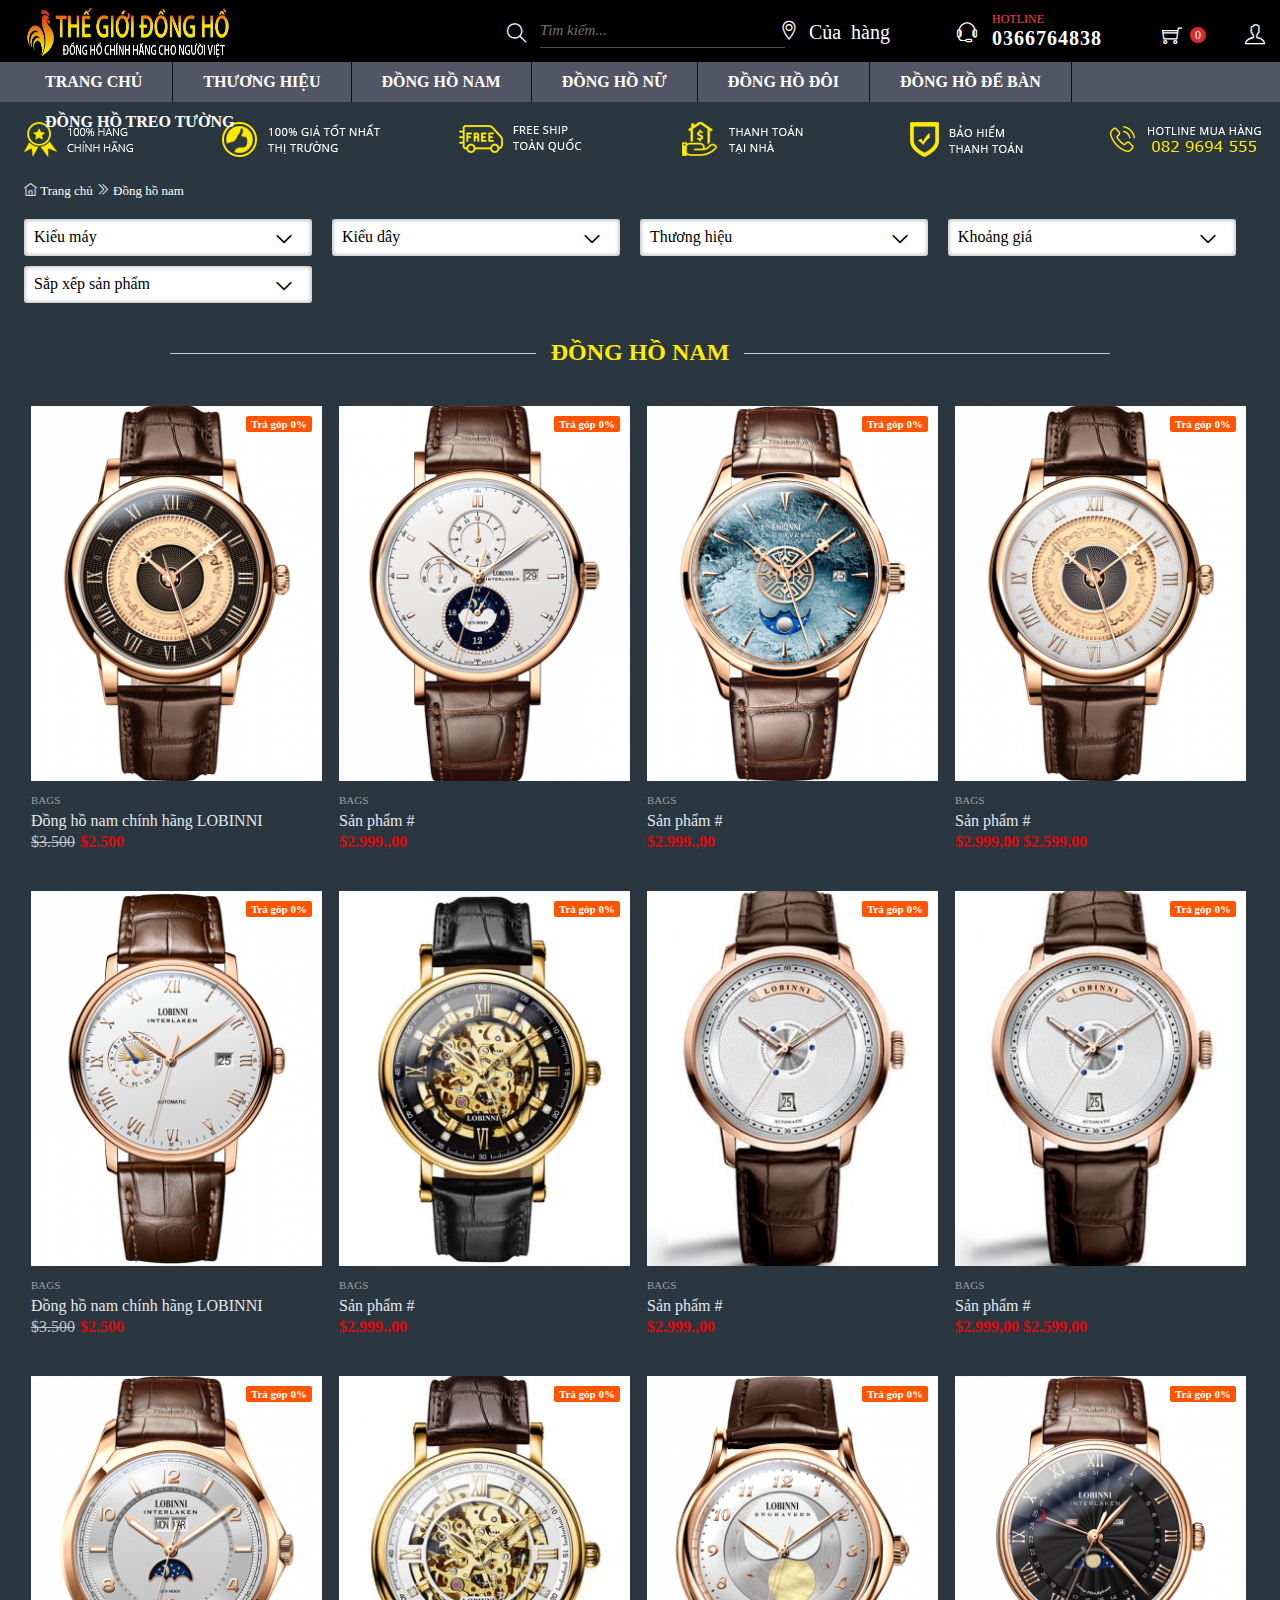
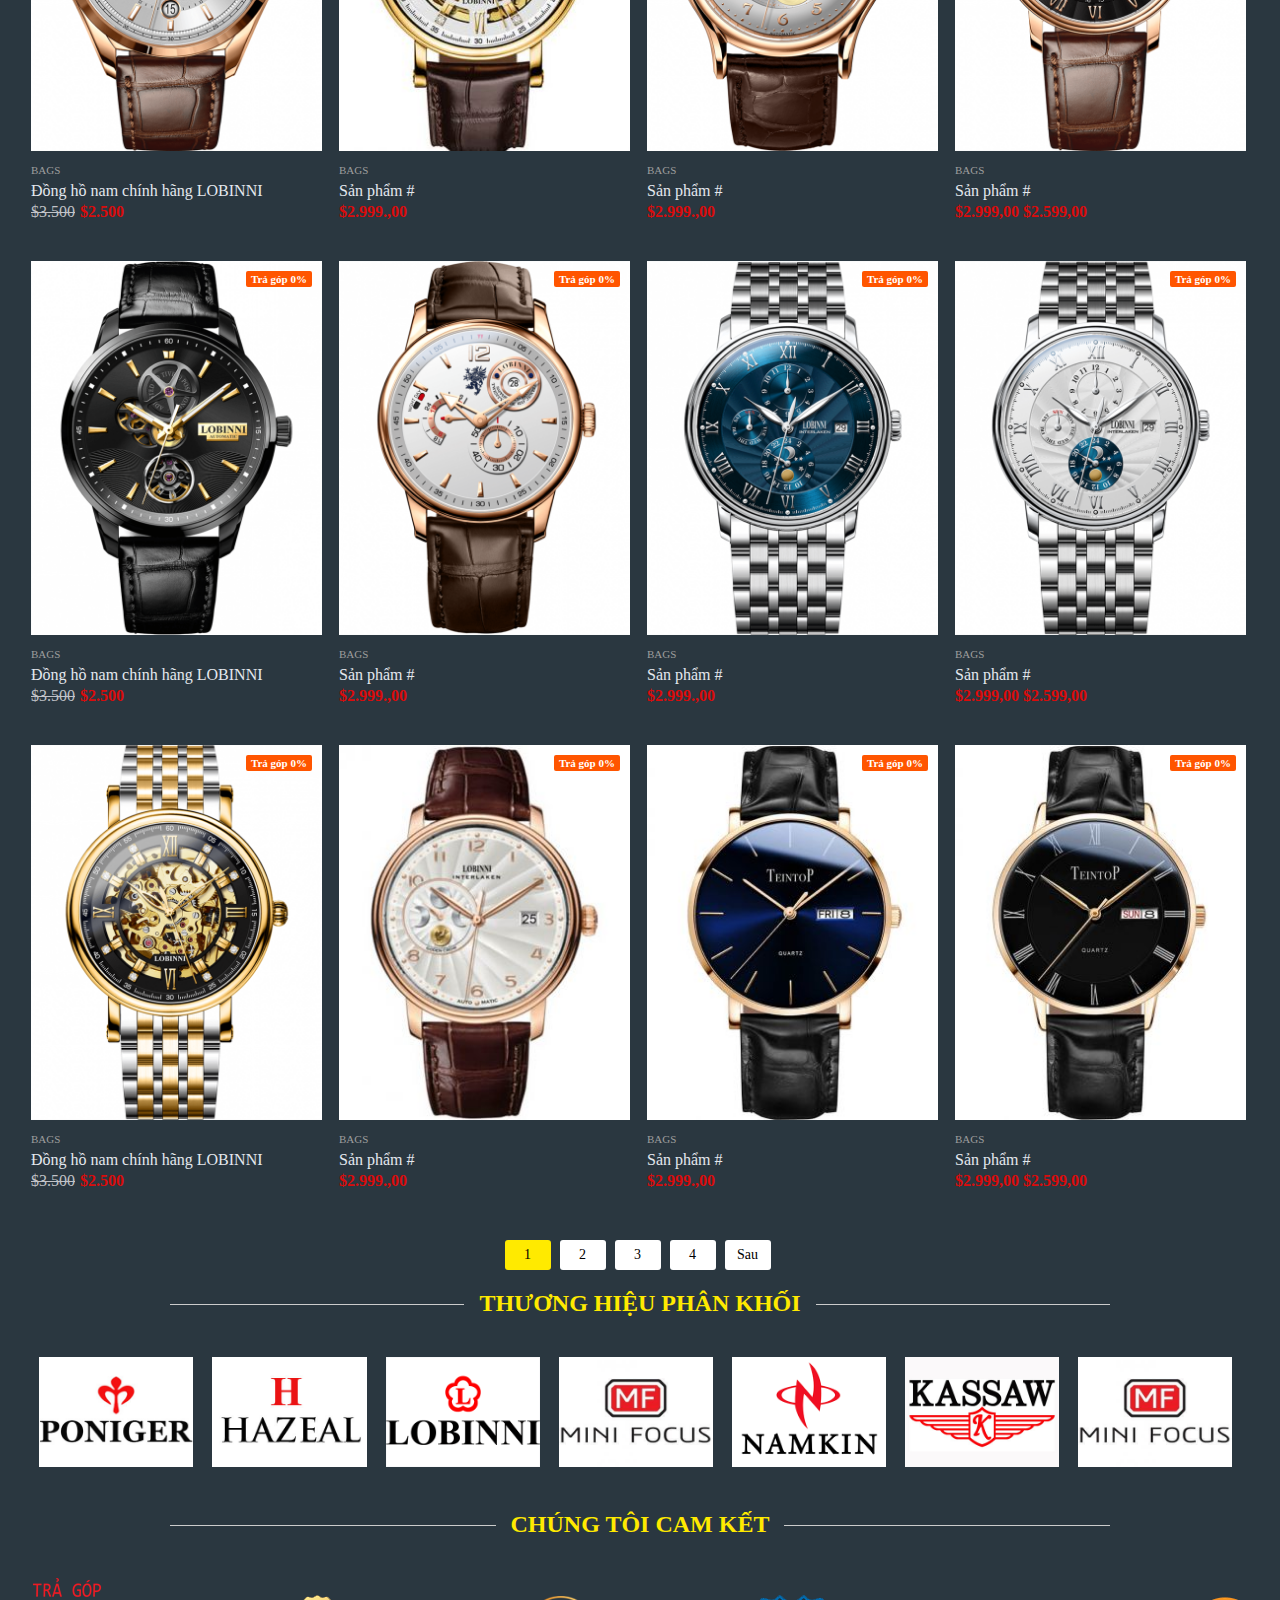
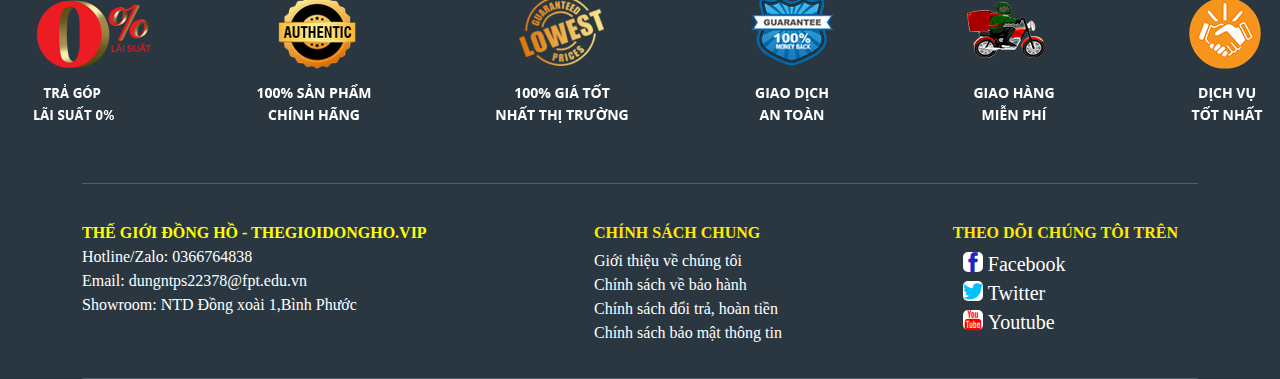
<file: dongHoNam.html>
<!DOCTYPE html>
<html lang="en">

<head>
    <meta charset="UTF-8">
    <meta http-equiv="X-UA-Compatible" content="IE=edge">
    <meta name="viewport" content="width=device-width, initial-scale=1.0">
    <title>Đồng hồ nam</title>
    <link rel="icon" href="images/LOGO.png">
    <link rel="stylesheet" href="dongHoNam.css">
    <link rel="stylesheet" href="themify-icons-font/themify-icons/themify-icons.css">
</head>

<body>

    <body>
        <!-- begin  -->
        <header>
            <div class="taskbar-top fixed">
                <div class="container">
                    <div class="fleft header-top-left">
                        <img src="images/Logo_the_gioi_dong_ho_pc-Recovered.png" alt="" width="220" height="50px">
                    </div>
                    <div class="fleft header-top-right">
                        <div class="fleft top-right-search">
                            <button class="search-icon">
                                <span class="ti-search"></span>
                            </button>
                            <input type="text" placeholder="Tìm kiếm..." autocomplete="off" class="txt-search">
                        </div>
                        <div class="fleft top-right-map">
                            <a href="#"><i class="ti-location-pin"> Của hàng</i></a>
                        </div>
                        <div class="fleft top-right-phone">
                            <i class="ti-headphone-alt"></i>
                            <span class="top-right-phone-hotline">HOTLINE</span>
                            <a href="#" class="top-right-phone-2">0366764838</a>
                        </div>
                        <div class="fleft top-right-shopping">
                            <a href="#" class="shopping-mini">
                                <i class="ti-shopping-cart"></i>
                                <span>0</span>
                            </a>
                        </div>
                        <div class="fixed top-right-login">
                            <a href="login.html"><i class="ti-user"></i></a>
                        </div>
                    </div>
                </div>
            </div>
            <div class="header-bottom">
                <div class="container">
                    <div class="main-menu">
                        <ul>
                            <li class="menu-item"><a href="index.html" class="son">TRANG CHỦ</a></li>
                            <li class="menu-item"><a href="#">THƯƠNG HIỆU</a>
                                <ul class="sub-menu">
                                    <li class="menu-item-2"><a href="#">ĐỒNG HỒ NOBINNI</a></li>
                                    <li class="menu-item-2"><a href="#">ĐỒNG HỒ KASSAN</a></li>
                                    <li class="menu-item-2"><a href="#">DỒNG HỒ TEINTOP</a></li>
                                    <li class="menu-item-2"><a href="#">ĐỒNG HỒ HAZEAL</a></li>
                                    <li class="menu-item-2"><a href="#">ĐỒNG HỒ NAMKIN</a></li>
                                </ul>
                            </li>
                            <li class="menu-item"><a href="#">ĐỒNG HỒ NAM</a></li>
                            <li class="menu-item"><a href="#">ĐỒNG HỒ NỮ</a></li>
                            <li class="menu-item"><a href="#">ĐỒNG HỒ ĐÔI</a></li>
                            <li class="menu-item"><a href="#">ĐỒNG HỒ ĐỂ BÀN</a></li>
                            <li class="menu-item"><a href="#">ĐỒNG HỒ TREO TƯỜNG</a></li>
                        </ul>
                    </div>
                </div>
            </div>
        </header>
        <div class="img-container">
            <img src="images/banner_pc_sale11-1img.png" alt="">
        </div>
        <div class="container1">
            <div class="bread-box">
                <ul class="break">
                    <li><i class="ti-home"></i> <a href="index.html">
                            <span>Trang chủ</span>
                        </a>
                    </li>
                    <li><i class="ti-angle-double-right"></i><a href="dongHoNam.html">
                            <span>Đồng hồ nam</span>
                        </a>
                    </li>
                </ul>
            </div>
        </div>
        <section id="main-content">
            <div class="container2">
                <div class="product-header">
                    <div class="sort-box">
                        <div class="sort-item">
                            <li>
                                <a href="#">
                                    Kiểu máy <i class="ti-angle-down"></i>
                                </a>
                                <ul>
                                    <li><a href="#">Máy điện tử (pin)</a></li>
                                    <li><a href="#">Máy cơ (Automatic)</a></li>
                                </ul>
                            </li>
                        </div>
                        <div class="sort-item">
                            <li>
                                <a href="#">
                                    Kiểu dây <i class="ti-angle-down"></i>
                                </a>
                                <ul>
                                    <li><a href="#">Dây kim loại</a></li>
                                    <li><a href="#">Dây da</a></li>
                                </ul>
                            </li>
                        </div>
                        <div class="sort-item">
                            <li>
                                <a href="#">
                                    Thương hiệu <i class="ti-angle-down"></i>
                                </a>
                                <ul>
                                    <li><a href="#">ĐỒNG HỒ NOBINNI</a></li>
                                    <li><a href="#">ĐỒNG HỒ PONIGER</a></li>
                                    <li><a href="#">ĐỒNG HỒ TEINTOP</a></li>
                                    <li><a href="#">ĐỒNG HỒ HAZEAL</a></li>
                                    <li><a href="#">ĐỒNG HỒ KASSAN</a></li>
                                    <li><a href="#">ĐỒNG HỒ MINI FOCUS</a></li>
                                </ul>
                            </li>
                        </div>
                        <div class="sort-item">
                            <li>
                                <a href="#">
                                    Khoảng giá <i class="ti-angle-down"></i>
                                </a>
                                <ul>
                                    <li><a href="#">Giá dưới 1 triệu</a></li>
                                    <li><a href="#">Trên 1 - 3 triệu</a></li>
                                    <li><a href="#">Giá từ 3 - 6 triệu</a></li>
                                    <li><a href="#">Giá từ 6 - 10 triệu</a></li>
                                    <li><a href="#">Giá trên 10 triệu</a></li>
                                </ul>
                            </li>
                        </div>
                        <div class="sort-item">
                            <li>
                                <a href="#">
                                    Sắp xếp sản phẩm <i class="ti-angle-down"></i>
                                </a>
                                <ul>
                                    <li><a href="#">Mới nhất</a></li>
                                    <li><a href="#">Giá tăng dần</a></li>
                                    <li><a href="#">Giá giảm dần</a></li>
                                </ul>
                            </li>
                        </div>
                    </div>
                </div>
            </div>
            <h2 class="box-title1">
                <span>Đồng hồ nam</span>
            </h2>
            <div id="wrapper">
                <ul class="products">
                    <li>
                        <div class="product-item">
                            <div class="producttop">
                                <a href="MuaHang.html" class="product-thumb">
                                    <img src="images1/tải xuống.png" alt="" width="300px">
                                </a>
                                <span class="icon-instal">Trả góp 0%</span>
                                <!-- Mua ngay -->
                                <a href="" class="buy-now">Mua ngay</a>
                            </div>
                        </div>
                        <div class="produc-info">
                            <a href="" class="product-cat">BAGS</a>
                            <a href="" class="product-name">Đồng hồ nam chính hãng LOBINNI </a>
                            <div class="product-price">$2.500<p>$3.500</p></div>
                        </div>
                    </li>
                    <li>
                        <div class="product-item">
                            <div class="producttop">
                                <a href="MuaHang.html" class="product-thumb">
                                    <img src="images1/đồng hồ 1.png" alt="" width="300px">
                                </a>
                                <span class="icon-instal">Trả góp 0%</span>
                                <!-- Mua ngay -->
                                <a href="" class="buy-now">Mua ngay</a>
                            </div>
                        </div>
                        <div class="produc-info">
                            <a href="" class="product-cat">Bags</a>
                            <a href="" class="product-name">Sản phẩm #</a>
                            <div class="product-price">$2.999.,00</div>
                        </div>
                    </li>
                    <li>
                        <div class="product-item">
                            <div class="producttop">
                                <a href="MuaHang.html" class="product-thumb">
                                    <img src="images1/dong ho 2.png" alt="" width="300px">
                                </a>
                                <span class="icon-instal">Trả góp 0%</span>
                                <!-- Mua ngay -->
                                <a href="" class="buy-now">Mua ngay</a>

                            </div>
                        </div>
                        <div class="produc-info">
                            <a href="" class="product-cat">Bags</a>
                            <a href="" class="product-name">Sản phẩm #</a>
                            <div class="product-price">$2.999.,00</div>
                        </div>
                    </li>
                    <li>
                        <div class="product-item">
                            <div class="producttop">
                                <a href="MuaHang.html" class="product-thumb">
                                    <img src="images1/tải xuống (1).png" alt="" width="300px">
                                </a>
                                <span class="icon-instal">Trả góp 0%</span>
                                <!-- Mua ngay -->
                                <a href="" class="buy-now">Mua ngay</a>

                            </div>
                        </div>
                        <div class="produc-info">
                            <a href="" class="product-cat">Bags</a>
                            <a href="" class="product-name">Sản phẩm #</a>
                            <div class="product-price"><del>$2.999,00</del> $2.599,00</div>
                        </div>
                    </li>
                    <li>
                        <div class="product-item">
                            <div class="producttop">
                                <a href="MuaHang.htm" class="product-thumb">
                                    <img src="img-dong-ho-nam/download1.png" alt="" width="300px">
                                </a>
                                <span class="icon-instal">Trả góp 0%</span>
                                <!-- Mua ngay -->
                                <a href="" class="buy-now">Mua ngay</a>
                            </div>
                        </div>
                        <div class="produc-info">
                            <a href="" class="product-cat">BAGS</a>
                            <a href="" class="product-name">Đồng hồ nam chính hãng LOBINNI </a>
                            <div class="product-price">$2.500<p>$3.500</p></div>
                        </div>
                    </li>
                    <li>
                        <div class="product-item">
                            <div class="producttop">
                                <a href="MuaHang.html" class="product-thumb">
                                    <img src="img-dong-ho-nam/download2.jfif" alt="" width="300px">
                                </a>
                                <span class="icon-instal">Trả góp 0%</span>
                                <!-- Mua ngay -->
                                <a href="" class="buy-now">Mua ngay</a>
                            </div>
                        </div>
                        <div class="produc-info">
                            <a href="" class="product-cat">Bags</a>
                            <a href="" class="product-name">Sản phẩm #</a>
                            <div class="product-price">$2.999.,00</div>
                        </div>
                    </li>
                    <li>
                        <div class="product-item">
                            <div class="producttop">
                                <a href="MuaHang.html" class="product-thumb">
                                    <img src="img-dong-ho-nam/download3.jfif" alt="" width="300px">
                                </a>
                                <span class="icon-instal">Trả góp 0%</span>
                                <!-- Mua ngay -->
                                <a href="" class="buy-now">Mua ngay</a>

                            </div>
                        </div>
                        <div class="produc-info">
                            <a href="" class="product-cat">Bags</a>
                            <a href="" class="product-name">Sản phẩm #</a>
                            <div class="product-price">$2.999.,00</div>
                        </div>
                    </li>
                    <li>
                        <div class="product-item">
                            <div class="producttop">
                                <a href="MuaHang.html" class="product-thumb">
                                    <img src="img-dong-ho-nam/download3.jfif" alt="" width="300px">
                                </a>
                                <span class="icon-instal">Trả góp 0%</span>
                                <!-- Mua ngay -->
                                <a href="" class="buy-now">Mua ngay</a>

                            </div>
                        </div>
                        <div class="produc-info">
                            <a href="" class="product-cat">Bags</a>
                            <a href="" class="product-name">Sản phẩm #</a>
                            <div class="product-price"><del>$2.999,00</del> $2.599,00</div>
                        </div>
                    </li>
                    <li>
                        <div class="product-item">
                            <div class="producttop">
                                <a href="MuaHang.html" class="product-thumb">
                                    <img src="img-dong-ho-nam/download4.png" alt="" width="300px">
                                </a>
                                <span class="icon-instal">Trả góp 0%</span>
                                <!-- Mua ngay -->
                                <a href="" class="buy-now">Mua ngay</a>
                            </div>
                        </div>
                        <div class="produc-info">
                            <a href="" class="product-cat">BAGS</a>
                            <a href="" class="product-name">Đồng hồ nam chính hãng LOBINNI </a>
                            <div class="product-price">$2.500<p>$3.500</p></div>
                        </div>
                    </li>
                    <li>
                        <div class="product-item">
                            <div class="producttop">
                                <a href="" class="product-thumb">
                                    <img src="img-dong-ho-nam/download 5.jfif" alt="" width="300px">
                                </a>
                                <span class="icon-instal">Trả góp 0%</span>
                                <!-- Mua ngay -->
                                <a href="" class="buy-now">Mua ngay</a>
                            </div>
                        </div>
                        <div class="produc-info">
                            <a href="" class="product-cat">Bags</a>
                            <a href="" class="product-name">Sản phẩm #</a>
                            <div class="product-price">$2.999.,00</div>
                        </div>
                    </li>
                    <li>
                        <div class="product-item">
                            <div class="producttop">
                                <a href="" class="product-thumb">
                                    <img src="img-dong-ho-nam/download6.png" alt="" width="300px">
                                </a>
                                <span class="icon-instal">Trả góp 0%</span>
                                <!-- Mua ngay -->
                                <a href="" class="buy-now">Mua ngay</a>

                            </div>
                        </div>
                        <div class="produc-info">
                            <a href="" class="product-cat">Bags</a>
                            <a href="" class="product-name">Sản phẩm #</a>
                            <div class="product-price">$2.999.,00</div>
                        </div>
                    </li>
                    <li>
                        <div class="product-item">
                            <div class="producttop">
                                <a href="" class="product-thumb">
                                    <img src="img-dong-ho-nam/download7.png" alt="" width="300px">
                                </a>
                                <span class="icon-instal">Trả góp 0%</span>
                                <!-- Mua ngay -->
                                <a href="" class="buy-now">Mua ngay</a>

                            </div>
                        </div>
                        <div class="produc-info">
                            <a href="" class="product-cat">Bags</a>
                            <a href="" class="product-name">Sản phẩm #</a>
                            <div class="product-price"><del>$2.999,00</del> $2.599,00</div>
                        </div>
                    </li>
                    <li>
                        <div class="product-item">
                            <div class="producttop">
                                <a href="MuaHang.htm" class="product-thumb">
                                    <img src="img-dong-ho-nam/download8.png" alt="" width="300px">
                                </a>
                                <span class="icon-instal">Trả góp 0%</span>
                                <!-- Mua ngay -->
                                <a href="" class="buy-now">Mua ngay</a>
                            </div>
                        </div>
                        <div class="produc-info">
                            <a href="" class="product-cat">BAGS</a>
                            <a href="" class="product-name">Đồng hồ nam chính hãng LOBINNI </a>
                            <div class="product-price">$2.500<p>$3.500</p></div>
                        </div>
                    </li>
                    <li>
                        <div class="product-item">
                            <div class="producttop">
                                <a href="" class="product-thumb">
                                    <img src="img-dong-ho-nam/download9.png" alt="" width="300px">
                                </a>
                                <span class="icon-instal">Trả góp 0%</span>
                                <!-- Mua ngay -->
                                <a href="" class="buy-now">Mua ngay</a>
                            </div>
                        </div>
                        <div class="produc-info">
                            <a href="" class="product-cat">Bags</a>
                            <a href="" class="product-name">Sản phẩm #</a>
                            <div class="product-price">$2.999.,00</div>
                        </div>
                    </li>
                    <li>
                        <div class="product-item">
                            <div class="producttop">
                                <a href="" class="product-thumb">
                                    <img src="img-dong-ho-nam/download10.png" alt="" width="300px">
                                </a>
                                <span class="icon-instal">Trả góp 0%</span>
                                <!-- Mua ngay -->
                                <a href="" class="buy-now">Mua ngay</a>

                            </div>
                        </div>
                        <div class="produc-info">
                            <a href="" class="product-cat">Bags</a>
                            <a href="" class="product-name">Sản phẩm #</a>
                            <div class="product-price">$2.999.,00</div>
                        </div>
                    </li>
                    <li>
                        <div class="product-item">
                            <div class="producttop">
                                <a href="" class="product-thumb">
                                    <img src="img-dong-ho-nam/download11.png" alt="" width="300px">
                                </a>
                                <span class="icon-instal">Trả góp 0%</span>
                                <!-- Mua ngay -->
                                <a href="" class="buy-now">Mua ngay</a>

                            </div>
                        </div>
                        <div class="produc-info">
                            <a href="" class="product-cat">Bags</a>
                            <a href="" class="product-name">Sản phẩm #</a>
                            <div class="product-price"><del>$2.999,00</del> $2.599,00</div>
                        </div>
                    </li>
                    <li>
                        <div class="product-item">
                            <div class="producttop">
                                <a href="MuaHang.htm" class="product-thumb">
                                    <img src="img-dong-ho-nam/download12.png" alt="" width="300px">
                                </a>
                                <span class="icon-instal">Trả góp 0%</span>
                                <!-- Mua ngay -->
                                <a href="" class="buy-now">Mua ngay</a>
                            </div>
                        </div>
                        <div class="produc-info">
                            <a href="" class="product-cat">BAGS</a>
                            <a href="" class="product-name">Đồng hồ nam chính hãng LOBINNI </a>
                            <div class="product-price">$2.500<p>$3.500</p></div>
                        </div>
                    </li>
                    <li>
                        <div class="product-item">
                            <div class="producttop">
                                <a href="" class="product-thumb">
                                    <img src="img-dong-ho-nam/download13.jfif" alt="" width="300px">
                                </a>
                                <span class="icon-instal">Trả góp 0%</span>
                                <!-- Mua ngay -->
                                <a href="" class="buy-now">Mua ngay</a>
                            </div>
                        </div>
                        <div class="produc-info">
                            <a href="" class="product-cat">Bags</a>
                            <a href="" class="product-name">Sản phẩm #</a>
                            <div class="product-price">$2.999.,00</div>
                        </div>
                    </li>
                    <li>
                        <div class="product-item">
                            <div class="producttop">
                                <a href="" class="product-thumb">
                                    <img src="img-dong-ho-nam/download14.jfif" alt="" width="300px">
                                </a>
                                <span class="icon-instal">Trả góp 0%</span>
                                <!-- Mua ngay -->
                                <a href="" class="buy-now">Mua ngay</a>

                            </div>
                        </div>
                        <div class="produc-info">
                            <a href="" class="product-cat">Bags</a>
                            <a href="" class="product-name">Sản phẩm #</a>
                            <div class="product-price">$2.999.,00</div>
                        </div>
                    </li>
                    <li>
                        <div class="product-item">
                            <div class="producttop">
                                <a href="" class="product-thumb">
                                    <img src="img-dong-ho-nam/download15.jfif" alt="" width="300px">
                                </a>
                                <span class="icon-instal">Trả góp 0%</span>
                                <!-- Mua ngay -->
                                <a href="" class="buy-now">Mua ngay</a>

                            </div>
                        </div>
                        <div class="produc-info">
                            <a href="" class="product-cat">Bags</a>
                            <a href="" class="product-name">Sản phẩm #</a>
                            <div class="product-price"><del>$2.999,00</del> $2.599,00</div>
                        </div>
                    </li>
                </ul>
                <div class="pagination">
                    <span> 1 </span>
                    <a href="#">2</a>
                    <a href="#">3</a>
                    <a href="#">4</a>
                    <a href="#">Sau</a>
                </div>
                <h2 class="box-title1">
                    <span>Thương hiệu phân khối</span>
                </h2>
                <div id="intro-owl-2">
                    <div class="your-class">
                        <div class="slider-thuong-hieu-item">
                            <a href="#"><img src="thuongHieu/1111111.jpg" alt=""></a>
                            <a href="#"><img src="thuongHieu/hazeal_png-1.jpg" alt=""></a>
                            <a href="#"><img src="thuongHieu/logo-lobinni-black-new1_(1).png" alt=""></a>
                            <a href="#"><img src="thuongHieu/logo-thuong-hieu3.jpg" alt=""></a>
                            <a href="#"><img src="thuongHieu/logo_namkin_350x250.png" alt=""></a>
                            <a href="#"><img src="thuongHieu/logo_kassaw (1).jpg" alt=""></a>
                            <a href="#"><img src="thuongHieu/logo-thuong-hieu3.jpg" alt=""></a>
                        </div>
                    </div>
                </div>
                <h2 class="box-title1">
                    <span>Chúng tôi cam kết</span>
                </h2>
                <div class="img-container-2">
                    <img src="thuongHieu/5-cam-ket-thw-vn-pc-img.png" alt="">
                </div>
            </div>
        </section>
           <!-- footer -->
    <footer id="footer">
        <div class="footer-top">
            <div class="container-footer">
                <div class="footer-top-list">
                    <div class="row">
                        <div class="col-md-4 footer-box">
                            <div class="footer-box-1">
                                <p style="text-align: left;">
                                    <span style="font-size: 12pt;color: #ff0;">
                                        <strong>THẾ GIỚI ĐỒNG HỒ - THEGIOIDONGHO.VIP</strong></span>
                                </p>
                                <P style="text-align: left;">
                                    <span style="color: #fff;">
                                        <span style="font-size: 12pt;">Hotline/Zalo: 0366764838</span>
                                    </span>
                                </P>
                                <P style="text-align: left;">
                                    <span style="color: #fff;">
                                        <span style="font-size: 12pt;">Email: dungntps22378@fpt.edu.vn</span>
                                    </span>
                                </P>
                                <P style="text-align: left;">
                                    <span style="color: #fff;">
                                        <span style="font-size: 12pt;">Showroom: NTD Đồng xoài 1,Bình Phước</span>
                                    </span>
                                </P>

                            </div>
                        </div>
                        <div class="col-md-4 footer-box-2">
                            <p class="footer-title-1">CHÍNH SÁCH CHUNG</p>
                            <div class="footer-sub footer-menu">
                                <ul>
                                    <li><a href="#">Giới thiệu về chúng tôi</a></li>
                                    <li><a href="#">Chính sách về bảo hành</a></li>
                                    <li><a href="#">Chính sách đổi trả, hoàn tiền</a></li>
                                    <li><a href="#">Chính sách bảo mật thông tin</a></li>

                                </ul>
                            </div>
                        </div>
                        <div class="col-md-5 footer-box-3">
                            <p class="footer-title-2">THEO DÕI CHÚNG TÔI TRÊN</p>
                            <div class="footer-title-pr">
                                <ul>
                                    <li class="icons-follow"><a href="#"><i class="ti-facebook"></i> Facebook</a></li>
                                    <li class="icons-follow"><a href="#"><i class="ti-twitter-alt"></i> Twitter</a></li>
                                    <li class="icons-follow"><a href="#"><i class="ti-youtube"></i> Youtube</a></li>
                                </ul>
                            </div>
                        </div>
                    </div>
                </div>
            </div>
        </div>
        <div class="footer-bottom"></div>
        <script>
            window.fbAsyncInit = function() {
                FB.init({
                    appId: "1784956665094089",
                    xfbml: true,
                    version: "v2.6"
                });
            };
            (function(d, s, id){
                var js, fjs = d.getElementsByTagName(s)[0];
                if (d.getElementById(id)) { return; }
                js = d.createElement(s); js.id = id;
                js.src = "//connect.facebook.net/vi_VN/sdk/xfbml.customerchat.js";
                fjs.parentNode.insertBefore(js, fjs);
            }(document, 'script', 'facebook-jssdk'));
        </script>
        <div class="fb-customerchat" page_id="111210178160483"></div>
    </footer>
    </body>

</html>
</file>
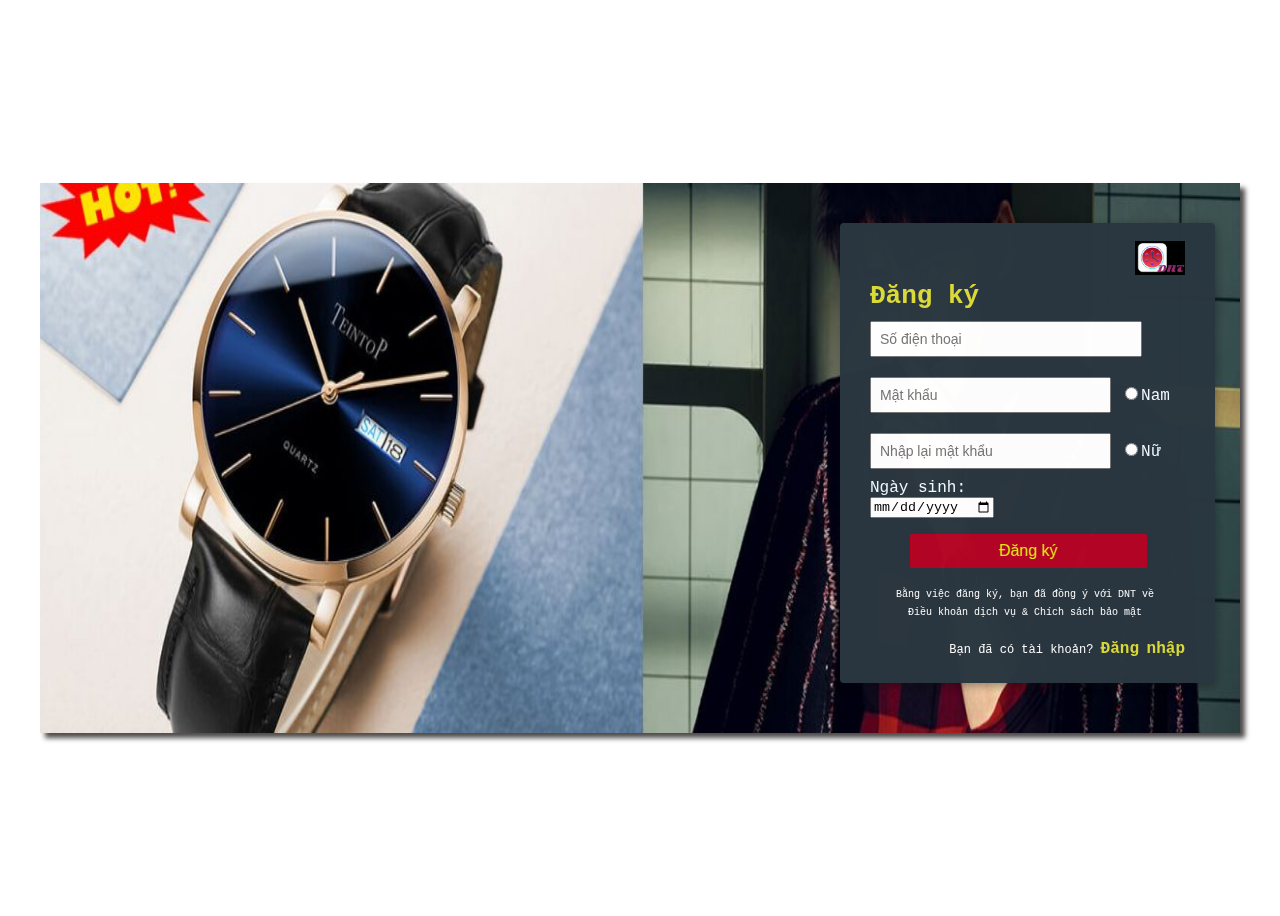
<file: login-sub.html>
<!DOCTYPE html>
<html lang="en">
<head>
    <meta charset="UTF-8">
    <meta http-equiv="X-UA-Compatible" content="IE=edge">
    <meta name="viewport" content="width=device-width, initial-scale=1.0">
    <title>Đăng ký</title>
    <link rel="icon" href="images/LOGO.png">
    <link rel="stylesheet" href="login-sub.css">
</head>
<body>
    <div class="login-sub">
        <div class="login-sub-box">
            <div class="login-sub-box-1">
                <ul class="list-login-sub">
                    <div class="btn-home"> <a class="btn-home" href="index.html"><img src="images/LOGO.png" width="50px" class="hinhlogo" alt=""></a></div>
                    <li class="title-list"><h5>Đăng ký</h5></li>

                    <li class="taoTK">
                        <input type="text" name="" id="" placeholder="Số điện thoại">
                    </li>
                    <li class="sub-mk">
                        <input class="sub-mk-1"  type="text" placeholder="Mật khẩu">
                        <input class="sub-mk-2" type="radio" name="rdGioiTinh"><span style="color: aliceblue;">Nam</span>
                    </li>
                    <li class="sub-mk-1">
                        <input class="sub-mk-1" type="text" placeholder="Nhập lại mật khẩu">
                        <input class="sub-mk-2" type="radio" name="rdGioiTinh"><span style="color: aliceblue;">Nữ</span>
                    </li>
                    <li class="sub-ns">
                        <span style="color: aliceblue;">Ngày sinh:</span> <br/>
                        <input type="date">
                    </li>
                    <li class="sub-button-dk">
                        <input  class="nut-dk" type="button" value="Đăng ký" >
                    </li>
                    <li class="conten-sub">
                        <span>Bằng việc đăng ký, bạn đã đồng ý với DNT về <brđ>
                            Điều khoản dịch vụ & Chích sách bảo mật
                        </span>
                    </li>
                    <li class="conten-dn">
                        Bạn đã có tài khoản?
                        <a href="login.html"> Đăng nhập</a>
                    </li>
                </ul>
            </div>
        </div>
    </div>
</body>
</html>
</file>
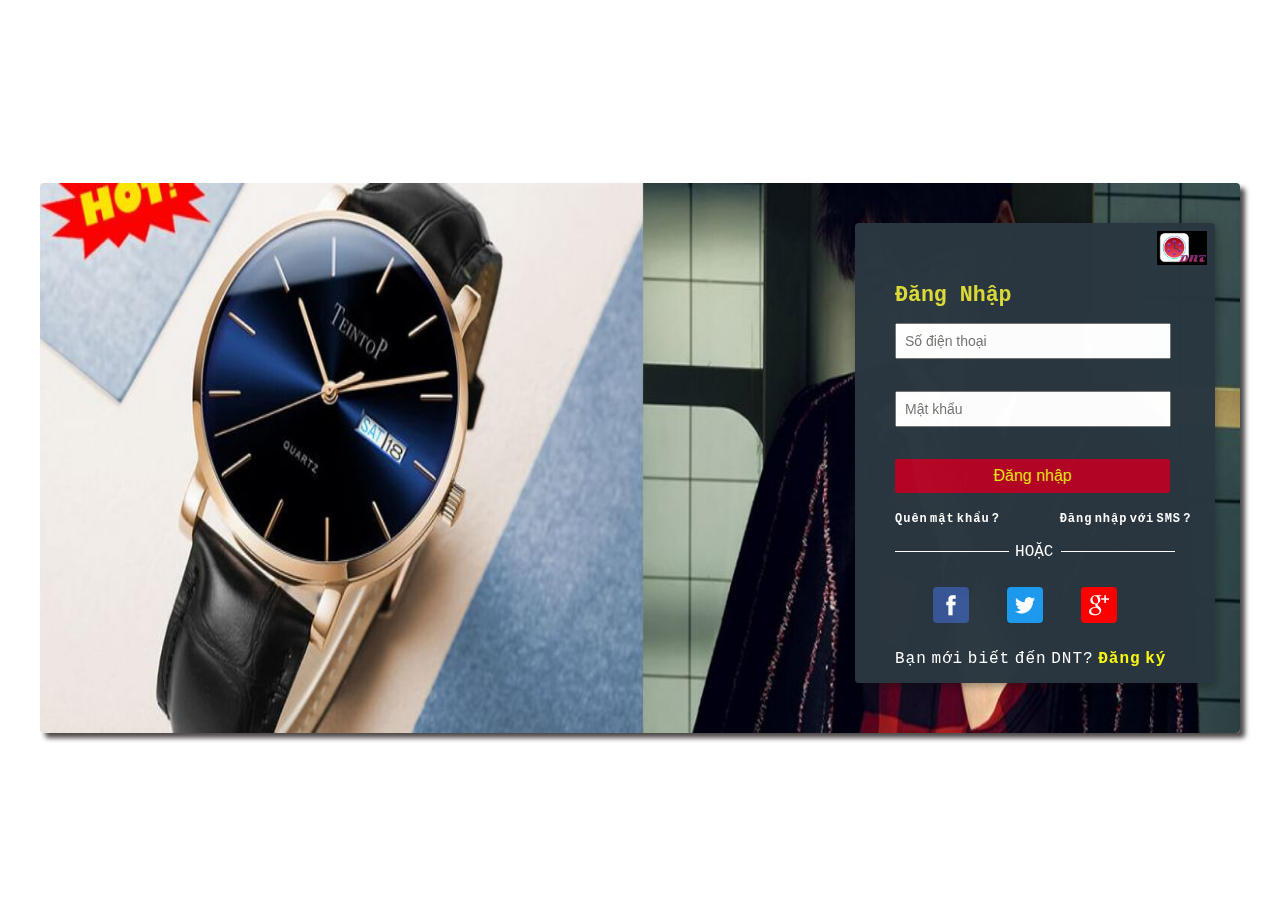
<file: login.html>
<!DOCTYPE html>
<html lang="en">

<head>
    <meta charset="UTF-8">
    <meta http-equiv="X-UA-Compatible" content="IE=edge">
    <meta name="viewport" content="width=device-width, initial-scale=1.0">
    <title>Dũng content</title>
    <link rel="stylesheet" href="login.css">
    <link rel="stylesheet" href="themify-icons-font/themify-icons/themify-icons.css">
</head>

<body>
    <div class="main">
        <div class="dangnhap">
            <div class="dangnhap-content"></div>
            <div class="khung-dangnhap">
                <ul class="list-dangnhap">
                    <div class="btn-home"> <a class="btn-home" href="index.html"><img src="images/LOGO.png" width="50px" class="hinhlogo" alt=""></a></div>
                    <li class="tieude"><h5>Đăng Nhập</h5></li>
                    
                    <li class="tk">
                        <input class="btn-tk" type="text" name="" placeholder="Số điện thoại" id="">
                    </li>
                    <li class="mk">
                        <input class="btn-mk" type="password" name="" placeholder="Mật khẩu" id="">
                    </li>
                    <li class="btn-dangnhap">
                        <input class="nut-dangnhap" type="button" value="Đăng nhập">
                    </li>
                    <li class="quenmatkhau">
                            <a class="quenmk" href="#" class="quenmk-link">Quên mật khẩu ?</a>
                            <a class="sms" href="#" class="dangnhap-sms">Đăng nhập với SMS ?</a>
                    </li>
                    <li class="hoac">
                        <div class="gach"></div>
                        <span class="gach-text">Hoặc</span>
                        <div class="gach2 gach"></div>
                    </li>
                    <li class="fb">
                        <a href="#"><i class="iconfb ti-facebook"></i></a>
                        <a href="#"><i class="tw ti-twitter-alt "></i></a>
                        <a href="#"><i class="gg ti-google"></i></a>
                    </li>
                    <li class="end">
                        Bạn mới biết đến DNT?
                        <a href="login-sub.html" class="link-ky">Đăng ký</a>
                    </li>
                </ul>
            </div>
        </div>
    </div>
</body>

</html>
</file>
<file: themify-icons-font/themify-icons/demo-files/demo.css>
body {
	font: normal 1em/1.5em Arial, Helvetica, sans-serif;
	max-width: 90%;
	margin: 30px auto 0;
}
h1, h3 {
	font-weight: normal;
}
h3 {
	font-size: 1.4;
	text-transform: uppercase;
	letter-spacing: 1px;
}

.icon-section {
	margin: 0 0 3em;
	clear: both;
	overflow: hidden;
}
.icon-container {
	width: 240px; 
	padding: .7em 0;
	float: left; 
	position: relative;
	text-align: left;
}
.icon-container [class^="ti-"], 
.icon-container [class*=" ti-"] {
	color: #000;
	position: absolute;
	margin-top: 3px;
	transition: .3s;
}
.icon-container:hover [class^="ti-"],
.icon-container:hover [class*=" ti-"] {
	font-size: 2.2em;
	margin-top: -5px;
}
.icon-container:hover .icon-name {
	color: #000;
}
.icon-name {
	color: #aaa;
	margin-left: 35px;
	font-size: .8em;
	transition: .3s;
}
.icon-container:hover .icon-name {
	margin-left: 45px;
}
</file>
<file: themify-icons-font/themify-icons/themify-icons.css>
@font-face {
	font-family: 'themify';
	src:url('fonts/themify.eot?-fvbane');
	src:url('fonts/themify.eot?#iefix-fvbane') format('embedded-opentype'),
		url('fonts/themify.woff?-fvbane') format('woff'),
		url('fonts/themify.ttf?-fvbane') format('truetype'),
		url('fonts/themify.svg?-fvbane#themify') format('svg');
	font-weight: normal;
	font-style: normal;
}

[class^="ti-"], [class*=" ti-"] {
	font-family: 'themify';
	speak: none;
	font-style: normal;
	font-weight: normal;
	font-variant: normal;
	text-transform: none;
	line-height: 1;

	/* Better Font Rendering =========== */
	-webkit-font-smoothing: antialiased;
	-moz-osx-font-smoothing: grayscale;
}

.ti-wand:before {
	content: "\e600";
}
.ti-volume:before {
	content: "\e601";
}
.ti-user:before {
	content: "\e602";
}
.ti-unlock:before {
	content: "\e603";
}
.ti-unlink:before {
	content: "\e604";
}
.ti-trash:before {
	content: "\e605";
}
.ti-thought:before {
	content: "\e606";
}
.ti-target:before {
	content: "\e607";
}
.ti-tag:before {
	content: "\e608";
}
.ti-tablet:before {
	content: "\e609";
}
.ti-star:before {
	content: "\e60a";
}
.ti-spray:before {
	content: "\e60b";
}
.ti-signal:before {
	content: "\e60c";
}
.ti-shopping-cart:before {
	content: "\e60d";
}
.ti-shopping-cart-full:before {
	content: "\e60e";
}
.ti-settings:before {
	content: "\e60f";
}
.ti-search:before {
	content: "\e610";
}
.ti-zoom-in:before {
	content: "\e611";
}
.ti-zoom-out:before {
	content: "\e612";
}
.ti-cut:before {
	content: "\e613";
}
.ti-ruler:before {
	content: "\e614";
}
.ti-ruler-pencil:before {
	content: "\e615";
}
.ti-ruler-alt:before {
	content: "\e616";
}
.ti-bookmark:before {
	content: "\e617";
}
.ti-bookmark-alt:before {
	content: "\e618";
}
.ti-reload:before {
	content: "\e619";
}
.ti-plus:before {
	content: "\e61a";
}
.ti-pin:before {
	content: "\e61b";
}
.ti-pencil:before {
	content: "\e61c";
}
.ti-pencil-alt:before {
	content: "\e61d";
}
.ti-paint-roller:before {
	content: "\e61e";
}
.ti-paint-bucket:before {
	content: "\e61f";
}
.ti-na:before {
	content: "\e620";
}
.ti-mobile:before {
	content: "\e621";
}
.ti-minus:before {
	content: "\e622";
}
.ti-medall:before {
	content: "\e623";
}
.ti-medall-alt:before {
	content: "\e624";
}
.ti-marker:before {
	content: "\e625";
}
.ti-marker-alt:before {
	content: "\e626";
}
.ti-arrow-up:before {
	content: "\e627";
}
.ti-arrow-right:before {
	content: "\e628";
}
.ti-arrow-left:before {
	content: "\e629";
}
.ti-arrow-down:before {
	content: "\e62a";
}
.ti-lock:before {
	content: "\e62b";
}
.ti-location-arrow:before {
	content: "\e62c";
}
.ti-link:before {
	content: "\e62d";
}
.ti-layout:before {
	content: "\e62e";
}
.ti-layers:before {
	content: "\e62f";
}
.ti-layers-alt:before {
	content: "\e630";
}
.ti-key:before {
	content: "\e631";
}
.ti-import:before {
	content: "\e632";
}
.ti-image:before {
	content: "\e633";
}
.ti-heart:before {
	content: "\e634";
}
.ti-heart-broken:before {
	content: "\e635";
}
.ti-hand-stop:before {
	content: "\e636";
}
.ti-hand-open:before {
	content: "\e637";
}
.ti-hand-drag:before {
	content: "\e638";
}
.ti-folder:before {
	content: "\e639";
}
.ti-flag:before {
	content: "\e63a";
}
.ti-flag-alt:before {
	content: "\e63b";
}
.ti-flag-alt-2:before {
	content: "\e63c";
}
.ti-eye:before {
	content: "\e63d";
}
.ti-export:before {
	content: "\e63e";
}
.ti-exchange-vertical:before {
	content: "\e63f";
}
.ti-desktop:before {
	content: "\e640";
}
.ti-cup:before {
	content: "\e641";
}
.ti-crown:before {
	content: "\e642";
}
.ti-comments:before {
	content: "\e643";
}
.ti-comment:before {
	content: "\e644";
}
.ti-comment-alt:before {
	content: "\e645";
}
.ti-close:before {
	content: "\e646";
}
.ti-clip:before {
	content: "\e647";
}
.ti-angle-up:before {
	content: "\e648";
}
.ti-angle-right:before {
	content: "\e649";
}
.ti-angle-left:before {
	content: "\e64a";
}
.ti-angle-down:before {
	content: "\e64b";
}
.ti-check:before {
	content: "\e64c";
}
.ti-check-box:before {
	content: "\e64d";
}
.ti-camera:before {
	content: "\e64e";
}
.ti-announcement:before {
	content: "\e64f";
}
.ti-brush:before {
	content: "\e650";
}
.ti-briefcase:before {
	content: "\e651";
}
.ti-bolt:before {
	content: "\e652";
}
.ti-bolt-alt:before {
	content: "\e653";
}
.ti-blackboard:before {
	content: "\e654";
}
.ti-bag:before {
	content: "\e655";
}
.ti-move:before {
	content: "\e656";
}
.ti-arrows-vertical:before {
	content: "\e657";
}
.ti-arrows-horizontal:before {
	content: "\e658";
}
.ti-fullscreen:before {
	content: "\e659";
}
.ti-arrow-top-right:before {
	content: "\e65a";
}
.ti-arrow-top-left:before {
	content: "\e65b";
}
.ti-arrow-circle-up:before {
	content: "\e65c";
}
.ti-arrow-circle-right:before {
	content: "\e65d";
}
.ti-arrow-circle-left:before {
	content: "\e65e";
}
.ti-arrow-circle-down:before {
	content: "\e65f";
}
.ti-angle-double-up:before {
	content: "\e660";
}
.ti-angle-double-right:before {
	content: "\e661";
}
.ti-angle-double-left:before {
	content: "\e662";
}
.ti-angle-double-down:before {
	content: "\e663";
}
.ti-zip:before {
	content: "\e664";
}
.ti-world:before {
	content: "\e665";
}
.ti-wheelchair:before {
	content: "\e666";
}
.ti-view-list:before {
	content: "\e667";
}
.ti-view-list-alt:before {
	content: "\e668";
}
.ti-view-grid:before {
	content: "\e669";
}
.ti-uppercase:before {
	content: "\e66a";
}
.ti-upload:before {
	content: "\e66b";
}
.ti-underline:before {
	content: "\e66c";
}
.ti-truck:before {
	content: "\e66d";
}
.ti-timer:before {
	content: "\e66e";
}
.ti-ticket:before {
	content: "\e66f";
}
.ti-thumb-up:before {
	content: "\e670";
}
.ti-thumb-down:before {
	content: "\e671";
}
.ti-text:before {
	content: "\e672";
}
.ti-stats-up:before {
	content: "\e673";
}
.ti-stats-down:before {
	content: "\e674";
}
.ti-split-v:before {
	content: "\e675";
}
.ti-split-h:before {
	content: "\e676";
}
.ti-smallcap:before {
	content: "\e677";
}
.ti-shine:before {
	content: "\e678";
}
.ti-shift-right:before {
	content: "\e679";
}
.ti-shift-left:before {
	content: "\e67a";
}
.ti-shield:before {
	content: "\e67b";
}
.ti-notepad:before {
	content: "\e67c";
}
.ti-server:before {
	content: "\e67d";
}
.ti-quote-right:before {
	content: "\e67e";
}
.ti-quote-left:before {
	content: "\e67f";
}
.ti-pulse:before {
	content: "\e680";
}
.ti-printer:before {
	content: "\e681";
}
.ti-power-off:before {
	content: "\e682";
}
.ti-plug:before {
	content: "\e683";
}
.ti-pie-chart:before {
	content: "\e684";
}
.ti-paragraph:before {
	content: "\e685";
}
.ti-panel:before {
	content: "\e686";
}
.ti-package:before {
	content: "\e687";
}
.ti-music:before {
	content: "\e688";
}
.ti-music-alt:before {
	content: "\e689";
}
.ti-mouse:before {
	content: "\e68a";
}
.ti-mouse-alt:before {
	content: "\e68b";
}
.ti-money:before {
	content: "\e68c";
}
.ti-microphone:before {
	content: "\e68d";
}
.ti-menu:before {
	content: "\e68e";
}
.ti-menu-alt:before {
	content: "\e68f";
}
.ti-map:before {
	content: "\e690";
}
.ti-map-alt:before {
	content: "\e691";
}
.ti-loop:before {
	content: "\e692";
}
.ti-location-pin:before {
	content: "\e693";
}
.ti-list:before {
	content: "\e694";
}
.ti-light-bulb:before {
	content: "\e695";
}
.ti-Italic:before {
	content: "\e696";
}
.ti-info:before {
	content: "\e697";
}
.ti-infinite:before {
	content: "\e698";
}
.ti-id-badge:before {
	content: "\e699";
}
.ti-hummer:before {
	content: "\e69a";
}
.ti-home:before {
	content: "\e69b";
}
.ti-help:before {
	content: "\e69c";
}
.ti-headphone:before {
	content: "\e69d";
}
.ti-harddrives:before {
	content: "\e69e";
}
.ti-harddrive:before {
	content: "\e69f";
}
.ti-gift:before {
	content: "\e6a0";
}
.ti-game:before {
	content: "\e6a1";
}
.ti-filter:before {
	content: "\e6a2";
}
.ti-files:before {
	content: "\e6a3";
}
.ti-file:before {
	content: "\e6a4";
}
.ti-eraser:before {
	content: "\e6a5";
}
.ti-envelope:before {
	content: "\e6a6";
}
.ti-download:before {
	content: "\e6a7";
}
.ti-direction:before {
	content: "\e6a8";
}
.ti-direction-alt:before {
	content: "\e6a9";
}
.ti-dashboard:before {
	content: "\e6aa";
}
.ti-control-stop:before {
	content: "\e6ab";
}
.ti-control-shuffle:before {
	content: "\e6ac";
}
.ti-control-play:before {
	content: "\e6ad";
}
.ti-control-pause:before {
	content: "\e6ae";
}
.ti-control-forward:before {
	content: "\e6af";
}
.ti-control-backward:before {
	content: "\e6b0";
}
.ti-cloud:before {
	content: "\e6b1";
}
.ti-cloud-up:before {
	content: "\e6b2";
}
.ti-cloud-down:before {
	content: "\e6b3";
}
.ti-clipboard:before {
	content: "\e6b4";
}
.ti-car:before {
	content: "\e6b5";
}
.ti-calendar:before {
	content: "\e6b6";
}
.ti-book:before {
	content: "\e6b7";
}
.ti-bell:before {
	content: "\e6b8";
}
.ti-basketball:before {
	content: "\e6b9";
}
.ti-bar-chart:before {
	content: "\e6ba";
}
.ti-bar-chart-alt:before {
	content: "\e6bb";
}
.ti-back-right:before {
	content: "\e6bc";
}
.ti-back-left:before {
	content: "\e6bd";
}
.ti-arrows-corner:before {
	content: "\e6be";
}
.ti-archive:before {
	content: "\e6bf";
}
.ti-anchor:before {
	content: "\e6c0";
}
.ti-align-right:before {
	content: "\e6c1";
}
.ti-align-left:before {
	content: "\e6c2";
}
.ti-align-justify:before {
	content: "\e6c3";
}
.ti-align-center:before {
	content: "\e6c4";
}
.ti-alert:before {
	content: "\e6c5";
}
.ti-alarm-clock:before {
	content: "\e6c6";
}
.ti-agenda:before {
	content: "\e6c7";
}
.ti-write:before {
	content: "\e6c8";
}
.ti-window:before {
	content: "\e6c9";
}
.ti-widgetized:before {
	content: "\e6ca";
}
.ti-widget:before {
	content: "\e6cb";
}
.ti-widget-alt:before {
	content: "\e6cc";
}
.ti-wallet:before {
	content: "\e6cd";
}
.ti-video-clapper:before {
	content: "\e6ce";
}
.ti-video-camera:before {
	content: "\e6cf";
}
.ti-vector:before {
	content: "\e6d0";
}
.ti-themify-logo:before {
	content: "\e6d1";
}
.ti-themify-favicon:before {
	content: "\e6d2";
}
.ti-themify-favicon-alt:before {
	content: "\e6d3";
}
.ti-support:before {
	content: "\e6d4";
}
.ti-stamp:before {
	content: "\e6d5";
}
.ti-split-v-alt:before {
	content: "\e6d6";
}
.ti-slice:before {
	content: "\e6d7";
}
.ti-shortcode:before {
	content: "\e6d8";
}
.ti-shift-right-alt:before {
	content: "\e6d9";
}
.ti-shift-left-alt:before {
	content: "\e6da";
}
.ti-ruler-alt-2:before {
	content: "\e6db";
}
.ti-receipt:before {
	content: "\e6dc";
}
.ti-pin2:before {
	content: "\e6dd";
}
.ti-pin-alt:before {
	content: "\e6de";
}
.ti-pencil-alt2:before {
	content: "\e6df";
}
.ti-palette:before {
	content: "\e6e0";
}
.ti-more:before {
	content: "\e6e1";
}
.ti-more-alt:before {
	content: "\e6e2";
}
.ti-microphone-alt:before {
	content: "\e6e3";
}
.ti-magnet:before {
	content: "\e6e4";
}
.ti-line-double:before {
	content: "\e6e5";
}
.ti-line-dotted:before {
	content: "\e6e6";
}
.ti-line-dashed:before {
	content: "\e6e7";
}
.ti-layout-width-full:before {
	content: "\e6e8";
}
.ti-layout-width-default:before {
	content: "\e6e9";
}
.ti-layout-width-default-alt:before {
	content: "\e6ea";
}
.ti-layout-tab:before {
	content: "\e6eb";
}
.ti-layout-tab-window:before {
	content: "\e6ec";
}
.ti-layout-tab-v:before {
	content: "\e6ed";
}
.ti-layout-tab-min:before {
	content: "\e6ee";
}
.ti-layout-slider:before {
	content: "\e6ef";
}
.ti-layout-slider-alt:before {
	content: "\e6f0";
}
.ti-layout-sidebar-right:before {
	content: "\e6f1";
}
.ti-layout-sidebar-none:before {
	content: "\e6f2";
}
.ti-layout-sidebar-left:before {
	content: "\e6f3";
}
.ti-layout-placeholder:before {
	content: "\e6f4";
}
.ti-layout-menu:before {
	content: "\e6f5";
}
.ti-layout-menu-v:before {
	content: "\e6f6";
}
.ti-layout-menu-separated:before {
	content: "\e6f7";
}
.ti-layout-menu-full:before {
	content: "\e6f8";
}
.ti-layout-media-right-alt:before {
	content: "\e6f9";
}
.ti-layout-media-right:before {
	content: "\e6fa";
}
.ti-layout-media-overlay:before {
	content: "\e6fb";
}
.ti-layout-media-overlay-alt:before {
	content: "\e6fc";
}
.ti-layout-media-overlay-alt-2:before {
	content: "\e6fd";
}
.ti-layout-media-left-alt:before {
	content: "\e6fe";
}
.ti-layout-media-left:before {
	content: "\e6ff";
}
.ti-layout-media-center-alt:before {
	content: "\e700";
}
.ti-layout-media-center:before {
	content: "\e701";
}
.ti-layout-list-thumb:before {
	content: "\e702";
}
.ti-layout-list-thumb-alt:before {
	content: "\e703";
}
.ti-layout-list-post:before {
	content: "\e704";
}
.ti-layout-list-large-image:before {
	content: "\e705";
}
.ti-layout-line-solid:before {
	content: "\e706";
}
.ti-layout-grid4:before {
	content: "\e707";
}
.ti-layout-grid3:before {
	content: "\e708";
}
.ti-layout-grid2:before {
	content: "\e709";
}
.ti-layout-grid2-thumb:before {
	content: "\e70a";
}
.ti-layout-cta-right:before {
	content: "\e70b";
}
.ti-layout-cta-left:before {
	content: "\e70c";
}
.ti-layout-cta-center:before {
	content: "\e70d";
}
.ti-layout-cta-btn-right:before {
	content: "\e70e";
}
.ti-layout-cta-btn-left:before {
	content: "\e70f";
}
.ti-layout-column4:before {
	content: "\e710";
}
.ti-layout-column3:before {
	content: "\e711";
}
.ti-layout-column2:before {
	content: "\e712";
}
.ti-layout-accordion-separated:before {
	content: "\e713";
}
.ti-layout-accordion-merged:before {
	content: "\e714";
}
.ti-layout-accordion-list:before {
	content: "\e715";
}
.ti-ink-pen:before {
	content: "\e716";
}
.ti-info-alt:before {
	content: "\e717";
}
.ti-help-alt:before {
	content: "\e718";
}
.ti-headphone-alt:before {
	content: "\e719";
}
.ti-hand-point-up:before {
	content: "\e71a";
}
.ti-hand-point-right:before {
	content: "\e71b";
}
.ti-hand-point-left:before {
	content: "\e71c";
}
.ti-hand-point-down:before {
	content: "\e71d";
}
.ti-gallery:before {
	content: "\e71e";
}
.ti-face-smile:before {
	content: "\e71f";
}
.ti-face-sad:before {
	content: "\e720";
}
.ti-credit-card:before {
	content: "\e721";
}
.ti-control-skip-forward:before {
	content: "\e722";
}
.ti-control-skip-backward:before {
	content: "\e723";
}
.ti-control-record:before {
	content: "\e724";
}
.ti-control-eject:before {
	content: "\e725";
}
.ti-comments-smiley:before {
	content: "\e726";
}
.ti-brush-alt:before {
	content: "\e727";
}
.ti-youtube:before {
	content: "\e728";
}
.ti-vimeo:before {
	content: "\e729";
}
.ti-twitter:before {
	content: "\e72a";
}
.ti-time:before {
	content: "\e72b";
}
.ti-tumblr:before {
	content: "\e72c";
}
.ti-skype:before {
	content: "\e72d";
}
.ti-share:before {
	content: "\e72e";
}
.ti-share-alt:before {
	content: "\e72f";
}
.ti-rocket:before {
	content: "\e730";
}
.ti-pinterest:before {
	content: "\e731";
}
.ti-new-window:before {
	content: "\e732";
}
.ti-microsoft:before {
	content: "\e733";
}
.ti-list-ol:before {
	content: "\e734";
}
.ti-linkedin:before {
	content: "\e735";
}
.ti-layout-sidebar-2:before {
	content: "\e736";
}
.ti-layout-grid4-alt:before {
	content: "\e737";
}
.ti-layout-grid3-alt:before {
	content: "\e738";
}
.ti-layout-grid2-alt:before {
	content: "\e739";
}
.ti-layout-column4-alt:before {
	content: "\e73a";
}
.ti-layout-column3-alt:before {
	content: "\e73b";
}
.ti-layout-column2-alt:before {
	content: "\e73c";
}
.ti-instagram:before {
	content: "\e73d";
}
.ti-google:before {
	content: "\e73e";
}
.ti-github:before {
	content: "\e73f";
}
.ti-flickr:before {
	content: "\e740";
}
.ti-facebook:before {
	content: "\e741";
}
.ti-dropbox:before {
	content: "\e742";
}
.ti-dribbble:before {
	content: "\e743";
}
.ti-apple:before {
	content: "\e744";
}
.ti-android:before {
	content: "\e745";
}
.ti-save:before {
	content: "\e746";
}
.ti-save-alt:before {
	content: "\e747";
}
.ti-yahoo:before {
	content: "\e748";
}
.ti-wordpress:before {
	content: "\e749";
}
.ti-vimeo-alt:before {
	content: "\e74a";
}
.ti-twitter-alt:before {
	content: "\e74b";
}
.ti-tumblr-alt:before {
	content: "\e74c";
}
.ti-trello:before {
	content: "\e74d";
}
.ti-stack-overflow:before {
	content: "\e74e";
}
.ti-soundcloud:before {
	content: "\e74f";
}
.ti-sharethis:before {
	content: "\e750";
}
.ti-sharethis-alt:before {
	content: "\e751";
}
.ti-reddit:before {
	content: "\e752";
}
.ti-pinterest-alt:before {
	content: "\e753";
}
.ti-microsoft-alt:before {
	content: "\e754";
}
.ti-linux:before {
	content: "\e755";
}
.ti-jsfiddle:before {
	content: "\e756";
}
.ti-joomla:before {
	content: "\e757";
}
.ti-html5:before {
	content: "\e758";
}
.ti-flickr-alt:before {
	content: "\e759";
}
.ti-email:before {
	content: "\e75a";
}
.ti-drupal:before {
	content: "\e75b";
}
.ti-dropbox-alt:before {
	content: "\e75c";
}
.ti-css3:before {
	content: "\e75d";
}
.ti-rss:before {
	content: "\e75e";
}
.ti-rss-alt:before {
	content: "\e75f";
}
</file>
<file: themify-icons-font/themify-icons/ie7/ie7.css>
.ti-wand {
	*zoom: expression(this.runtimeStyle['zoom'] = '1', this.innerHTML = '&#xe600;');
}
.ti-volume {
	*zoom: expression(this.runtimeStyle['zoom'] = '1', this.innerHTML = '&#xe601;');
}
.ti-user {
	*zoom: expression(this.runtimeStyle['zoom'] = '1', this.innerHTML = '&#xe602;');
}
.ti-unlock {
	*zoom: expression(this.runtimeStyle['zoom'] = '1', this.innerHTML = '&#xe603;');
}
.ti-unlink {
	*zoom: expression(this.runtimeStyle['zoom'] = '1', this.innerHTML = '&#xe604;');
}
.ti-trash {
	*zoom: expression(this.runtimeStyle['zoom'] = '1', this.innerHTML = '&#xe605;');
}
.ti-thought {
	*zoom: expression(this.runtimeStyle['zoom'] = '1', this.innerHTML = '&#xe606;');
}
.ti-target {
	*zoom: expression(this.runtimeStyle['zoom'] = '1', this.innerHTML = '&#xe607;');
}
.ti-tag {
	*zoom: expression(this.runtimeStyle['zoom'] = '1', this.innerHTML = '&#xe608;');
}
.ti-tablet {
	*zoom: expression(this.runtimeStyle['zoom'] = '1', this.innerHTML = '&#xe609;');
}
.ti-star {
	*zoom: expression(this.runtimeStyle['zoom'] = '1', this.innerHTML = '&#xe60a;');
}
.ti-spray {
	*zoom: expression(this.runtimeStyle['zoom'] = '1', this.innerHTML = '&#xe60b;');
}
.ti-signal {
	*zoom: expression(this.runtimeStyle['zoom'] = '1', this.innerHTML = '&#xe60c;');
}
.ti-shopping-cart {
	*zoom: expression(this.runtimeStyle['zoom'] = '1', this.innerHTML = '&#xe60d;');
}
.ti-shopping-cart-full {
	*zoom: expression(this.runtimeStyle['zoom'] = '1', this.innerHTML = '&#xe60e;');
}
.ti-settings {
	*zoom: expression(this.runtimeStyle['zoom'] = '1', this.innerHTML = '&#xe60f;');
}
.ti-search {
	*zoom: expression(this.runtimeStyle['zoom'] = '1', this.innerHTML = '&#xe610;');
}
.ti-zoom-in {
	*zoom: expression(this.runtimeStyle['zoom'] = '1', this.innerHTML = '&#xe611;');
}
.ti-zoom-out {
	*zoom: expression(this.runtimeStyle['zoom'] = '1', this.innerHTML = '&#xe612;');
}
.ti-cut {
	*zoom: expression(this.runtimeStyle['zoom'] = '1', this.innerHTML = '&#xe613;');
}
.ti-ruler {
	*zoom: expression(this.runtimeStyle['zoom'] = '1', this.innerHTML = '&#xe614;');
}
.ti-ruler-pencil {
	*zoom: expression(this.runtimeStyle['zoom'] = '1', this.innerHTML = '&#xe615;');
}
.ti-ruler-alt {
	*zoom: expression(this.runtimeStyle['zoom'] = '1', this.innerHTML = '&#xe616;');
}
.ti-bookmark {
	*zoom: expression(this.runtimeStyle['zoom'] = '1', this.innerHTML = '&#xe617;');
}
.ti-bookmark-alt {
	*zoom: expression(this.runtimeStyle['zoom'] = '1', this.innerHTML = '&#xe618;');
}
.ti-reload {
	*zoom: expression(this.runtimeStyle['zoom'] = '1', this.innerHTML = '&#xe619;');
}
.ti-plus {
	*zoom: expression(this.runtimeStyle['zoom'] = '1', this.innerHTML = '&#xe61a;');
}
.ti-pin {
	*zoom: expression(this.runtimeStyle['zoom'] = '1', this.innerHTML = '&#xe61b;');
}
.ti-pencil {
	*zoom: expression(this.runtimeStyle['zoom'] = '1', this.innerHTML = '&#xe61c;');
}
.ti-pencil-alt {
	*zoom: expression(this.runtimeStyle['zoom'] = '1', this.innerHTML = '&#xe61d;');
}
.ti-paint-roller {
	*zoom: expression(this.runtimeStyle['zoom'] = '1', this.innerHTML = '&#xe61e;');
}
.ti-paint-bucket {
	*zoom: expression(this.runtimeStyle['zoom'] = '1', this.innerHTML = '&#xe61f;');
}
.ti-na {
	*zoom: expression(this.runtimeStyle['zoom'] = '1', this.innerHTML = '&#xe620;');
}
.ti-mobile {
	*zoom: expression(this.runtimeStyle['zoom'] = '1', this.innerHTML = '&#xe621;');
}
.ti-minus {
	*zoom: expression(this.runtimeStyle['zoom'] = '1', this.innerHTML = '&#xe622;');
}
.ti-medall {
	*zoom: expression(this.runtimeStyle['zoom'] = '1', this.innerHTML = '&#xe623;');
}
.ti-medall-alt {
	*zoom: expression(this.runtimeStyle['zoom'] = '1', this.innerHTML = '&#xe624;');
}
.ti-marker {
	*zoom: expression(this.runtimeStyle['zoom'] = '1', this.innerHTML = '&#xe625;');
}
.ti-marker-alt {
	*zoom: expression(this.runtimeStyle['zoom'] = '1', this.innerHTML = '&#xe626;');
}
.ti-arrow-up {
	*zoom: expression(this.runtimeStyle['zoom'] = '1', this.innerHTML = '&#xe627;');
}
.ti-arrow-right {
	*zoom: expression(this.runtimeStyle['zoom'] = '1', this.innerHTML = '&#xe628;');
}
.ti-arrow-left {
	*zoom: expression(this.runtimeStyle['zoom'] = '1', this.innerHTML = '&#xe629;');
}
.ti-arrow-down {
	*zoom: expression(this.runtimeStyle['zoom'] = '1', this.innerHTML = '&#xe62a;');
}
.ti-lock {
	*zoom: expression(this.runtimeStyle['zoom'] = '1', this.innerHTML = '&#xe62b;');
}
.ti-location-arrow {
	*zoom: expression(this.runtimeStyle['zoom'] = '1', this.innerHTML = '&#xe62c;');
}
.ti-link {
	*zoom: expression(this.runtimeStyle['zoom'] = '1', this.innerHTML = '&#xe62d;');
}
.ti-layout {
	*zoom: expression(this.runtimeStyle['zoom'] = '1', this.innerHTML = '&#xe62e;');
}
.ti-layers {
	*zoom: expression(this.runtimeStyle['zoom'] = '1', this.innerHTML = '&#xe62f;');
}
.ti-layers-alt {
	*zoom: expression(this.runtimeStyle['zoom'] = '1', this.innerHTML = '&#xe630;');
}
.ti-key {
	*zoom: expression(this.runtimeStyle['zoom'] = '1', this.innerHTML = '&#xe631;');
}
.ti-import {
	*zoom: expression(this.runtimeStyle['zoom'] = '1', this.innerHTML = '&#xe632;');
}
.ti-image {
	*zoom: expression(this.runtimeStyle['zoom'] = '1', this.innerHTML = '&#xe633;');
}
.ti-heart {
	*zoom: expression(this.runtimeStyle['zoom'] = '1', this.innerHTML = '&#xe634;');
}
.ti-heart-broken {
	*zoom: expression(this.runtimeStyle['zoom'] = '1', this.innerHTML = '&#xe635;');
}
.ti-hand-stop {
	*zoom: expression(this.runtimeStyle['zoom'] = '1', this.innerHTML = '&#xe636;');
}
.ti-hand-open {
	*zoom: expression(this.runtimeStyle['zoom'] = '1', this.innerHTML = '&#xe637;');
}
.ti-hand-drag {
	*zoom: expression(this.runtimeStyle['zoom'] = '1', this.innerHTML = '&#xe638;');
}
.ti-folder {
	*zoom: expression(this.runtimeStyle['zoom'] = '1', this.innerHTML = '&#xe639;');
}
.ti-flag {
	*zoom: expression(this.runtimeStyle['zoom'] = '1', this.innerHTML = '&#xe63a;');
}
.ti-flag-alt {
	*zoom: expression(this.runtimeStyle['zoom'] = '1', this.innerHTML = '&#xe63b;');
}
.ti-flag-alt-2 {
	*zoom: expression(this.runtimeStyle['zoom'] = '1', this.innerHTML = '&#xe63c;');
}
.ti-eye {
	*zoom: expression(this.runtimeStyle['zoom'] = '1', this.innerHTML = '&#xe63d;');
}
.ti-export {
	*zoom: expression(this.runtimeStyle['zoom'] = '1', this.innerHTML = '&#xe63e;');
}
.ti-exchange-vertical {
	*zoom: expression(this.runtimeStyle['zoom'] = '1', this.innerHTML = '&#xe63f;');
}
.ti-desktop {
	*zoom: expression(this.runtimeStyle['zoom'] = '1', this.innerHTML = '&#xe640;');
}
.ti-cup {
	*zoom: expression(this.runtimeStyle['zoom'] = '1', this.innerHTML = '&#xe641;');
}
.ti-crown {
	*zoom: expression(this.runtimeStyle['zoom'] = '1', this.innerHTML = '&#xe642;');
}
.ti-comments {
	*zoom: expression(this.runtimeStyle['zoom'] = '1', this.innerHTML = '&#xe643;');
}
.ti-comment {
	*zoom: expression(this.runtimeStyle['zoom'] = '1', this.innerHTML = '&#xe644;');
}
.ti-comment-alt {
	*zoom: expression(this.runtimeStyle['zoom'] = '1', this.innerHTML = '&#xe645;');
}
.ti-close {
	*zoom: expression(this.runtimeStyle['zoom'] = '1', this.innerHTML = '&#xe646;');
}
.ti-clip {
	*zoom: expression(this.runtimeStyle['zoom'] = '1', this.innerHTML = '&#xe647;');
}
.ti-angle-up {
	*zoom: expression(this.runtimeStyle['zoom'] = '1', this.innerHTML = '&#xe648;');
}
.ti-angle-right {
	*zoom: expression(this.runtimeStyle['zoom'] = '1', this.innerHTML = '&#xe649;');
}
.ti-angle-left {
	*zoom: expression(this.runtimeStyle['zoom'] = '1', this.innerHTML = '&#xe64a;');
}
.ti-angle-down {
	*zoom: expression(this.runtimeStyle['zoom'] = '1', this.innerHTML = '&#xe64b;');
}
.ti-check {
	*zoom: expression(this.runtimeStyle['zoom'] = '1', this.innerHTML = '&#xe64c;');
}
.ti-check-box {
	*zoom: expression(this.runtimeStyle['zoom'] = '1', this.innerHTML = '&#xe64d;');
}
.ti-camera {
	*zoom: expression(this.runtimeStyle['zoom'] = '1', this.innerHTML = '&#xe64e;');
}
.ti-announcement {
	*zoom: expression(this.runtimeStyle['zoom'] = '1', this.innerHTML = '&#xe64f;');
}
.ti-brush {
	*zoom: expression(this.runtimeStyle['zoom'] = '1', this.innerHTML = '&#xe650;');
}
.ti-briefcase {
	*zoom: expression(this.runtimeStyle['zoom'] = '1', this.innerHTML = '&#xe651;');
}
.ti-bolt {
	*zoom: expression(this.runtimeStyle['zoom'] = '1', this.innerHTML = '&#xe652;');
}
.ti-bolt-alt {
	*zoom: expression(this.runtimeStyle['zoom'] = '1', this.innerHTML = '&#xe653;');
}
.ti-blackboard {
	*zoom: expression(this.runtimeStyle['zoom'] = '1', this.innerHTML = '&#xe654;');
}
.ti-bag {
	*zoom: expression(this.runtimeStyle['zoom'] = '1', this.innerHTML = '&#xe655;');
}
.ti-move {
	*zoom: expression(this.runtimeStyle['zoom'] = '1', this.innerHTML = '&#xe656;');
}
.ti-arrows-vertical {
	*zoom: expression(this.runtimeStyle['zoom'] = '1', this.innerHTML = '&#xe657;');
}
.ti-arrows-horizontal {
	*zoom: expression(this.runtimeStyle['zoom'] = '1', this.innerHTML = '&#xe658;');
}
.ti-fullscreen {
	*zoom: expression(this.runtimeStyle['zoom'] = '1', this.innerHTML = '&#xe659;');
}
.ti-arrow-top-right {
	*zoom: expression(this.runtimeStyle['zoom'] = '1', this.innerHTML = '&#xe65a;');
}
.ti-arrow-top-left {
	*zoom: expression(this.runtimeStyle['zoom'] = '1', this.innerHTML = '&#xe65b;');
}
.ti-arrow-circle-up {
	*zoom: expression(this.runtimeStyle['zoom'] = '1', this.innerHTML = '&#xe65c;');
}
.ti-arrow-circle-right {
	*zoom: expression(this.runtimeStyle['zoom'] = '1', this.innerHTML = '&#xe65d;');
}
.ti-arrow-circle-left {
	*zoom: expression(this.runtimeStyle['zoom'] = '1', this.innerHTML = '&#xe65e;');
}
.ti-arrow-circle-down {
	*zoom: expression(this.runtimeStyle['zoom'] = '1', this.innerHTML = '&#xe65f;');
}
.ti-angle-double-up {
	*zoom: expression(this.runtimeStyle['zoom'] = '1', this.innerHTML = '&#xe660;');
}
.ti-angle-double-right {
	*zoom: expression(this.runtimeStyle['zoom'] = '1', this.innerHTML = '&#xe661;');
}
.ti-angle-double-left {
	*zoom: expression(this.runtimeStyle['zoom'] = '1', this.innerHTML = '&#xe662;');
}
.ti-angle-double-down {
	*zoom: expression(this.runtimeStyle['zoom'] = '1', this.innerHTML = '&#xe663;');
}
.ti-zip {
	*zoom: expression(this.runtimeStyle['zoom'] = '1', this.innerHTML = '&#xe664;');
}
.ti-world {
	*zoom: expression(this.runtimeStyle['zoom'] = '1', this.innerHTML = '&#xe665;');
}
.ti-wheelchair {
	*zoom: expression(this.runtimeStyle['zoom'] = '1', this.innerHTML = '&#xe666;');
}
.ti-view-list {
	*zoom: expression(this.runtimeStyle['zoom'] = '1', this.innerHTML = '&#xe667;');
}
.ti-view-list-alt {
	*zoom: expression(this.runtimeStyle['zoom'] = '1', this.innerHTML = '&#xe668;');
}
.ti-view-grid {
	*zoom: expression(this.runtimeStyle['zoom'] = '1', this.innerHTML = '&#xe669;');
}
.ti-uppercase {
	*zoom: expression(this.runtimeStyle['zoom'] = '1', this.innerHTML = '&#xe66a;');
}
.ti-upload {
	*zoom: expression(this.runtimeStyle['zoom'] = '1', this.innerHTML = '&#xe66b;');
}
.ti-underline {
	*zoom: expression(this.runtimeStyle['zoom'] = '1', this.innerHTML = '&#xe66c;');
}
.ti-truck {
	*zoom: expression(this.runtimeStyle['zoom'] = '1', this.innerHTML = '&#xe66d;');
}
.ti-timer {
	*zoom: expression(this.runtimeStyle['zoom'] = '1', this.innerHTML = '&#xe66e;');
}
.ti-ticket {
	*zoom: expression(this.runtimeStyle['zoom'] = '1', this.innerHTML = '&#xe66f;');
}
.ti-thumb-up {
	*zoom: expression(this.runtimeStyle['zoom'] = '1', this.innerHTML = '&#xe670;');
}
.ti-thumb-down {
	*zoom: expression(this.runtimeStyle['zoom'] = '1', this.innerHTML = '&#xe671;');
}
.ti-text {
	*zoom: expression(this.runtimeStyle['zoom'] = '1', this.innerHTML = '&#xe672;');
}
.ti-stats-up {
	*zoom: expression(this.runtimeStyle['zoom'] = '1', this.innerHTML = '&#xe673;');
}
.ti-stats-down {
	*zoom: expression(this.runtimeStyle['zoom'] = '1', this.innerHTML = '&#xe674;');
}
.ti-split-v {
	*zoom: expression(this.runtimeStyle['zoom'] = '1', this.innerHTML = '&#xe675;');
}
.ti-split-h {
	*zoom: expression(this.runtimeStyle['zoom'] = '1', this.innerHTML = '&#xe676;');
}
.ti-smallcap {
	*zoom: expression(this.runtimeStyle['zoom'] = '1', this.innerHTML = '&#xe677;');
}
.ti-shine {
	*zoom: expression(this.runtimeStyle['zoom'] = '1', this.innerHTML = '&#xe678;');
}
.ti-shift-right {
	*zoom: expression(this.runtimeStyle['zoom'] = '1', this.innerHTML = '&#xe679;');
}
.ti-shift-left {
	*zoom: expression(this.runtimeStyle['zoom'] = '1', this.innerHTML = '&#xe67a;');
}
.ti-shield {
	*zoom: expression(this.runtimeStyle['zoom'] = '1', this.innerHTML = '&#xe67b;');
}
.ti-notepad {
	*zoom: expression(this.runtimeStyle['zoom'] = '1', this.innerHTML = '&#xe67c;');
}
.ti-server {
	*zoom: expression(this.runtimeStyle['zoom'] = '1', this.innerHTML = '&#xe67d;');
}
.ti-quote-right {
	*zoom: expression(this.runtimeStyle['zoom'] = '1', this.innerHTML = '&#xe67e;');
}
.ti-quote-left {
	*zoom: expression(this.runtimeStyle['zoom'] = '1', this.innerHTML = '&#xe67f;');
}
.ti-pulse {
	*zoom: expression(this.runtimeStyle['zoom'] = '1', this.innerHTML = '&#xe680;');
}
.ti-printer {
	*zoom: expression(this.runtimeStyle['zoom'] = '1', this.innerHTML = '&#xe681;');
}
.ti-power-off {
	*zoom: expression(this.runtimeStyle['zoom'] = '1', this.innerHTML = '&#xe682;');
}
.ti-plug {
	*zoom: expression(this.runtimeStyle['zoom'] = '1', this.innerHTML = '&#xe683;');
}
.ti-pie-chart {
	*zoom: expression(this.runtimeStyle['zoom'] = '1', this.innerHTML = '&#xe684;');
}
.ti-paragraph {
	*zoom: expression(this.runtimeStyle['zoom'] = '1', this.innerHTML = '&#xe685;');
}
.ti-panel {
	*zoom: expression(this.runtimeStyle['zoom'] = '1', this.innerHTML = '&#xe686;');
}
.ti-package {
	*zoom: expression(this.runtimeStyle['zoom'] = '1', this.innerHTML = '&#xe687;');
}
.ti-music {
	*zoom: expression(this.runtimeStyle['zoom'] = '1', this.innerHTML = '&#xe688;');
}
.ti-music-alt {
	*zoom: expression(this.runtimeStyle['zoom'] = '1', this.innerHTML = '&#xe689;');
}
.ti-mouse {
	*zoom: expression(this.runtimeStyle['zoom'] = '1', this.innerHTML = '&#xe68a;');
}
.ti-mouse-alt {
	*zoom: expression(this.runtimeStyle['zoom'] = '1', this.innerHTML = '&#xe68b;');
}
.ti-money {
	*zoom: expression(this.runtimeStyle['zoom'] = '1', this.innerHTML = '&#xe68c;');
}
.ti-microphone {
	*zoom: expression(this.runtimeStyle['zoom'] = '1', this.innerHTML = '&#xe68d;');
}
.ti-menu {
	*zoom: expression(this.runtimeStyle['zoom'] = '1', this.innerHTML = '&#xe68e;');
}
.ti-menu-alt {
	*zoom: expression(this.runtimeStyle['zoom'] = '1', this.innerHTML = '&#xe68f;');
}
.ti-map {
	*zoom: expression(this.runtimeStyle['zoom'] = '1', this.innerHTML = '&#xe690;');
}
.ti-map-alt {
	*zoom: expression(this.runtimeStyle['zoom'] = '1', this.innerHTML = '&#xe691;');
}
.ti-loop {
	*zoom: expression(this.runtimeStyle['zoom'] = '1', this.innerHTML = '&#xe692;');
}
.ti-location-pin {
	*zoom: expression(this.runtimeStyle['zoom'] = '1', this.innerHTML = '&#xe693;');
}
.ti-list {
	*zoom: expression(this.runtimeStyle['zoom'] = '1', this.innerHTML = '&#xe694;');
}
.ti-light-bulb {
	*zoom: expression(this.runtimeStyle['zoom'] = '1', this.innerHTML = '&#xe695;');
}
.ti-Italic {
	*zoom: expression(this.runtimeStyle['zoom'] = '1', this.innerHTML = '&#xe696;');
}
.ti-info {
	*zoom: expression(this.runtimeStyle['zoom'] = '1', this.innerHTML = '&#xe697;');
}
.ti-infinite {
	*zoom: expression(this.runtimeStyle['zoom'] = '1', this.innerHTML = '&#xe698;');
}
.ti-id-badge {
	*zoom: expression(this.runtimeStyle['zoom'] = '1', this.innerHTML = '&#xe699;');
}
.ti-hummer {
	*zoom: expression(this.runtimeStyle['zoom'] = '1', this.innerHTML = '&#xe69a;');
}
.ti-home {
	*zoom: expression(this.runtimeStyle['zoom'] = '1', this.innerHTML = '&#xe69b;');
}
.ti-help {
	*zoom: expression(this.runtimeStyle['zoom'] = '1', this.innerHTML = '&#xe69c;');
}
.ti-headphone {
	*zoom: expression(this.runtimeStyle['zoom'] = '1', this.innerHTML = '&#xe69d;');
}
.ti-harddrives {
	*zoom: expression(this.runtimeStyle['zoom'] = '1', this.innerHTML = '&#xe69e;');
}
.ti-harddrive {
	*zoom: expression(this.runtimeStyle['zoom'] = '1', this.innerHTML = '&#xe69f;');
}
.ti-gift {
	*zoom: expression(this.runtimeStyle['zoom'] = '1', this.innerHTML = '&#xe6a0;');
}
.ti-game {
	*zoom: expression(this.runtimeStyle['zoom'] = '1', this.innerHTML = '&#xe6a1;');
}
.ti-filter {
	*zoom: expression(this.runtimeStyle['zoom'] = '1', this.innerHTML = '&#xe6a2;');
}
.ti-files {
	*zoom: expression(this.runtimeStyle['zoom'] = '1', this.innerHTML = '&#xe6a3;');
}
.ti-file {
	*zoom: expression(this.runtimeStyle['zoom'] = '1', this.innerHTML = '&#xe6a4;');
}
.ti-eraser {
	*zoom: expression(this.runtimeStyle['zoom'] = '1', this.innerHTML = '&#xe6a5;');
}
.ti-envelope {
	*zoom: expression(this.runtimeStyle['zoom'] = '1', this.innerHTML = '&#xe6a6;');
}
.ti-download {
	*zoom: expression(this.runtimeStyle['zoom'] = '1', this.innerHTML = '&#xe6a7;');
}
.ti-direction {
	*zoom: expression(this.runtimeStyle['zoom'] = '1', this.innerHTML = '&#xe6a8;');
}
.ti-direction-alt {
	*zoom: expression(this.runtimeStyle['zoom'] = '1', this.innerHTML = '&#xe6a9;');
}
.ti-dashboard {
	*zoom: expression(this.runtimeStyle['zoom'] = '1', this.innerHTML = '&#xe6aa;');
}
.ti-control-stop {
	*zoom: expression(this.runtimeStyle['zoom'] = '1', this.innerHTML = '&#xe6ab;');
}
.ti-control-shuffle {
	*zoom: expression(this.runtimeStyle['zoom'] = '1', this.innerHTML = '&#xe6ac;');
}
.ti-control-play {
	*zoom: expression(this.runtimeStyle['zoom'] = '1', this.innerHTML = '&#xe6ad;');
}
.ti-control-pause {
	*zoom: expression(this.runtimeStyle['zoom'] = '1', this.innerHTML = '&#xe6ae;');
}
.ti-control-forward {
	*zoom: expression(this.runtimeStyle['zoom'] = '1', this.innerHTML = '&#xe6af;');
}
.ti-control-backward {
	*zoom: expression(this.runtimeStyle['zoom'] = '1', this.innerHTML = '&#xe6b0;');
}
.ti-cloud {
	*zoom: expression(this.runtimeStyle['zoom'] = '1', this.innerHTML = '&#xe6b1;');
}
.ti-cloud-up {
	*zoom: expression(this.runtimeStyle['zoom'] = '1', this.innerHTML = '&#xe6b2;');
}
.ti-cloud-down {
	*zoom: expression(this.runtimeStyle['zoom'] = '1', this.innerHTML = '&#xe6b3;');
}
.ti-clipboard {
	*zoom: expression(this.runtimeStyle['zoom'] = '1', this.innerHTML = '&#xe6b4;');
}
.ti-car {
	*zoom: expression(this.runtimeStyle['zoom'] = '1', this.innerHTML = '&#xe6b5;');
}
.ti-calendar {
	*zoom: expression(this.runtimeStyle['zoom'] = '1', this.innerHTML = '&#xe6b6;');
}
.ti-book {
	*zoom: expression(this.runtimeStyle['zoom'] = '1', this.innerHTML = '&#xe6b7;');
}
.ti-bell {
	*zoom: expression(this.runtimeStyle['zoom'] = '1', this.innerHTML = '&#xe6b8;');
}
.ti-basketball {
	*zoom: expression(this.runtimeStyle['zoom'] = '1', this.innerHTML = '&#xe6b9;');
}
.ti-bar-chart {
	*zoom: expression(this.runtimeStyle['zoom'] = '1', this.innerHTML = '&#xe6ba;');
}
.ti-bar-chart-alt {
	*zoom: expression(this.runtimeStyle['zoom'] = '1', this.innerHTML = '&#xe6bb;');
}
.ti-back-right {
	*zoom: expression(this.runtimeStyle['zoom'] = '1', this.innerHTML = '&#xe6bc;');
}
.ti-back-left {
	*zoom: expression(this.runtimeStyle['zoom'] = '1', this.innerHTML = '&#xe6bd;');
}
.ti-arrows-corner {
	*zoom: expression(this.runtimeStyle['zoom'] = '1', this.innerHTML = '&#xe6be;');
}
.ti-archive {
	*zoom: expression(this.runtimeStyle['zoom'] = '1', this.innerHTML = '&#xe6bf;');
}
.ti-anchor {
	*zoom: expression(this.runtimeStyle['zoom'] = '1', this.innerHTML = '&#xe6c0;');
}
.ti-align-right {
	*zoom: expression(this.runtimeStyle['zoom'] = '1', this.innerHTML = '&#xe6c1;');
}
.ti-align-left {
	*zoom: expression(this.runtimeStyle['zoom'] = '1', this.innerHTML = '&#xe6c2;');
}
.ti-align-justify {
	*zoom: expression(this.runtimeStyle['zoom'] = '1', this.innerHTML = '&#xe6c3;');
}
.ti-align-center {
	*zoom: expression(this.runtimeStyle['zoom'] = '1', this.innerHTML = '&#xe6c4;');
}
.ti-alert {
	*zoom: expression(this.runtimeStyle['zoom'] = '1', this.innerHTML = '&#xe6c5;');
}
.ti-alarm-clock {
	*zoom: expression(this.runtimeStyle['zoom'] = '1', this.innerHTML = '&#xe6c6;');
}
.ti-agenda {
	*zoom: expression(this.runtimeStyle['zoom'] = '1', this.innerHTML = '&#xe6c7;');
}
.ti-write {
	*zoom: expression(this.runtimeStyle['zoom'] = '1', this.innerHTML = '&#xe6c8;');
}
.ti-window {
	*zoom: expression(this.runtimeStyle['zoom'] = '1', this.innerHTML = '&#xe6c9;');
}
.ti-widgetized {
	*zoom: expression(this.runtimeStyle['zoom'] = '1', this.innerHTML = '&#xe6ca;');
}
.ti-widget {
	*zoom: expression(this.runtimeStyle['zoom'] = '1', this.innerHTML = '&#xe6cb;');
}
.ti-widget-alt {
	*zoom: expression(this.runtimeStyle['zoom'] = '1', this.innerHTML = '&#xe6cc;');
}
.ti-wallet {
	*zoom: expression(this.runtimeStyle['zoom'] = '1', this.innerHTML = '&#xe6cd;');
}
.ti-video-clapper {
	*zoom: expression(this.runtimeStyle['zoom'] = '1', this.innerHTML = '&#xe6ce;');
}
.ti-video-camera {
	*zoom: expression(this.runtimeStyle['zoom'] = '1', this.innerHTML = '&#xe6cf;');
}
.ti-vector {
	*zoom: expression(this.runtimeStyle['zoom'] = '1', this.innerHTML = '&#xe6d0;');
}
.ti-themify-logo {
	*zoom: expression(this.runtimeStyle['zoom'] = '1', this.innerHTML = '&#xe6d1;');
}
.ti-themify-favicon {
	*zoom: expression(this.runtimeStyle['zoom'] = '1', this.innerHTML = '&#xe6d2;');
}
.ti-themify-favicon-alt {
	*zoom: expression(this.runtimeStyle['zoom'] = '1', this.innerHTML = '&#xe6d3;');
}
.ti-support {
	*zoom: expression(this.runtimeStyle['zoom'] = '1', this.innerHTML = '&#xe6d4;');
}
.ti-stamp {
	*zoom: expression(this.runtimeStyle['zoom'] = '1', this.innerHTML = '&#xe6d5;');
}
.ti-split-v-alt {
	*zoom: expression(this.runtimeStyle['zoom'] = '1', this.innerHTML = '&#xe6d6;');
}
.ti-slice {
	*zoom: expression(this.runtimeStyle['zoom'] = '1', this.innerHTML = '&#xe6d7;');
}
.ti-shortcode {
	*zoom: expression(this.runtimeStyle['zoom'] = '1', this.innerHTML = '&#xe6d8;');
}
.ti-shift-right-alt {
	*zoom: expression(this.runtimeStyle['zoom'] = '1', this.innerHTML = '&#xe6d9;');
}
.ti-shift-left-alt {
	*zoom: expression(this.runtimeStyle['zoom'] = '1', this.innerHTML = '&#xe6da;');
}
.ti-ruler-alt-2 {
	*zoom: expression(this.runtimeStyle['zoom'] = '1', this.innerHTML = '&#xe6db;');
}
.ti-receipt {
	*zoom: expression(this.runtimeStyle['zoom'] = '1', this.innerHTML = '&#xe6dc;');
}
.ti-pin2 {
	*zoom: expression(this.runtimeStyle['zoom'] = '1', this.innerHTML = '&#xe6dd;');
}
.ti-pin-alt {
	*zoom: expression(this.runtimeStyle['zoom'] = '1', this.innerHTML = '&#xe6de;');
}
.ti-pencil-alt2 {
	*zoom: expression(this.runtimeStyle['zoom'] = '1', this.innerHTML = '&#xe6df;');
}
.ti-palette {
	*zoom: expression(this.runtimeStyle['zoom'] = '1', this.innerHTML = '&#xe6e0;');
}
.ti-more {
	*zoom: expression(this.runtimeStyle['zoom'] = '1', this.innerHTML = '&#xe6e1;');
}
.ti-more-alt {
	*zoom: expression(this.runtimeStyle['zoom'] = '1', this.innerHTML = '&#xe6e2;');
}
.ti-microphone-alt {
	*zoom: expression(this.runtimeStyle['zoom'] = '1', this.innerHTML = '&#xe6e3;');
}
.ti-magnet {
	*zoom: expression(this.runtimeStyle['zoom'] = '1', this.innerHTML = '&#xe6e4;');
}
.ti-line-double {
	*zoom: expression(this.runtimeStyle['zoom'] = '1', this.innerHTML = '&#xe6e5;');
}
.ti-line-dotted {
	*zoom: expression(this.runtimeStyle['zoom'] = '1', this.innerHTML = '&#xe6e6;');
}
.ti-line-dashed {
	*zoom: expression(this.runtimeStyle['zoom'] = '1', this.innerHTML = '&#xe6e7;');
}
.ti-layout-width-full {
	*zoom: expression(this.runtimeStyle['zoom'] = '1', this.innerHTML = '&#xe6e8;');
}
.ti-layout-width-default {
	*zoom: expression(this.runtimeStyle['zoom'] = '1', this.innerHTML = '&#xe6e9;');
}
.ti-layout-width-default-alt {
	*zoom: expression(this.runtimeStyle['zoom'] = '1', this.innerHTML = '&#xe6ea;');
}
.ti-layout-tab {
	*zoom: expression(this.runtimeStyle['zoom'] = '1', this.innerHTML = '&#xe6eb;');
}
.ti-layout-tab-window {
	*zoom: expression(this.runtimeStyle['zoom'] = '1', this.innerHTML = '&#xe6ec;');
}
.ti-layout-tab-v {
	*zoom: expression(this.runtimeStyle['zoom'] = '1', this.innerHTML = '&#xe6ed;');
}
.ti-layout-tab-min {
	*zoom: expression(this.runtimeStyle['zoom'] = '1', this.innerHTML = '&#xe6ee;');
}
.ti-layout-slider {
	*zoom: expression(this.runtimeStyle['zoom'] = '1', this.innerHTML = '&#xe6ef;');
}
.ti-layout-slider-alt {
	*zoom: expression(this.runtimeStyle['zoom'] = '1', this.innerHTML = '&#xe6f0;');
}
.ti-layout-sidebar-right {
	*zoom: expression(this.runtimeStyle['zoom'] = '1', this.innerHTML = '&#xe6f1;');
}
.ti-layout-sidebar-none {
	*zoom: expression(this.runtimeStyle['zoom'] = '1', this.innerHTML = '&#xe6f2;');
}
.ti-layout-sidebar-left {
	*zoom: expression(this.runtimeStyle['zoom'] = '1', this.innerHTML = '&#xe6f3;');
}
.ti-layout-placeholder {
	*zoom: expression(this.runtimeStyle['zoom'] = '1', this.innerHTML = '&#xe6f4;');
}
.ti-layout-menu {
	*zoom: expression(this.runtimeStyle['zoom'] = '1', this.innerHTML = '&#xe6f5;');
}
.ti-layout-menu-v {
	*zoom: expression(this.runtimeStyle['zoom'] = '1', this.innerHTML = '&#xe6f6;');
}
.ti-layout-menu-separated {
	*zoom: expression(this.runtimeStyle['zoom'] = '1', this.innerHTML = '&#xe6f7;');
}
.ti-layout-menu-full {
	*zoom: expression(this.runtimeStyle['zoom'] = '1', this.innerHTML = '&#xe6f8;');
}
.ti-layout-media-right-alt {
	*zoom: expression(this.runtimeStyle['zoom'] = '1', this.innerHTML = '&#xe6f9;');
}
.ti-layout-media-right {
	*zoom: expression(this.runtimeStyle['zoom'] = '1', this.innerHTML = '&#xe6fa;');
}
.ti-layout-media-overlay {
	*zoom: expression(this.runtimeStyle['zoom'] = '1', this.innerHTML = '&#xe6fb;');
}
.ti-layout-media-overlay-alt {
	*zoom: expression(this.runtimeStyle['zoom'] = '1', this.innerHTML = '&#xe6fc;');
}
.ti-layout-media-overlay-alt-2 {
	*zoom: expression(this.runtimeStyle['zoom'] = '1', this.innerHTML = '&#xe6fd;');
}
.ti-layout-media-left-alt {
	*zoom: expression(this.runtimeStyle['zoom'] = '1', this.innerHTML = '&#xe6fe;');
}
.ti-layout-media-left {
	*zoom: expression(this.runtimeStyle['zoom'] = '1', this.innerHTML = '&#xe6ff;');
}
.ti-layout-media-center-alt {
	*zoom: expression(this.runtimeStyle['zoom'] = '1', this.innerHTML = '&#xe700;');
}
.ti-layout-media-center {
	*zoom: expression(this.runtimeStyle['zoom'] = '1', this.innerHTML = '&#xe701;');
}
.ti-layout-list-thumb {
	*zoom: expression(this.runtimeStyle['zoom'] = '1', this.innerHTML = '&#xe702;');
}
.ti-layout-list-thumb-alt {
	*zoom: expression(this.runtimeStyle['zoom'] = '1', this.innerHTML = '&#xe703;');
}
.ti-layout-list-post {
	*zoom: expression(this.runtimeStyle['zoom'] = '1', this.innerHTML = '&#xe704;');
}
.ti-layout-list-large-image {
	*zoom: expression(this.runtimeStyle['zoom'] = '1', this.innerHTML = '&#xe705;');
}
.ti-layout-line-solid {
	*zoom: expression(this.runtimeStyle['zoom'] = '1', this.innerHTML = '&#xe706;');
}
.ti-layout-grid4 {
	*zoom: expression(this.runtimeStyle['zoom'] = '1', this.innerHTML = '&#xe707;');
}
.ti-layout-grid3 {
	*zoom: expression(this.runtimeStyle['zoom'] = '1', this.innerHTML = '&#xe708;');
}
.ti-layout-grid2 {
	*zoom: expression(this.runtimeStyle['zoom'] = '1', this.innerHTML = '&#xe709;');
}
.ti-layout-grid2-thumb {
	*zoom: expression(this.runtimeStyle['zoom'] = '1', this.innerHTML = '&#xe70a;');
}
.ti-layout-cta-right {
	*zoom: expression(this.runtimeStyle['zoom'] = '1', this.innerHTML = '&#xe70b;');
}
.ti-layout-cta-left {
	*zoom: expression(this.runtimeStyle['zoom'] = '1', this.innerHTML = '&#xe70c;');
}
.ti-layout-cta-center {
	*zoom: expression(this.runtimeStyle['zoom'] = '1', this.innerHTML = '&#xe70d;');
}
.ti-layout-cta-btn-right {
	*zoom: expression(this.runtimeStyle['zoom'] = '1', this.innerHTML = '&#xe70e;');
}
.ti-layout-cta-btn-left {
	*zoom: expression(this.runtimeStyle['zoom'] = '1', this.innerHTML = '&#xe70f;');
}
.ti-layout-column4 {
	*zoom: expression(this.runtimeStyle['zoom'] = '1', this.innerHTML = '&#xe710;');
}
.ti-layout-column3 {
	*zoom: expression(this.runtimeStyle['zoom'] = '1', this.innerHTML = '&#xe711;');
}
.ti-layout-column2 {
	*zoom: expression(this.runtimeStyle['zoom'] = '1', this.innerHTML = '&#xe712;');
}
.ti-layout-accordion-separated {
	*zoom: expression(this.runtimeStyle['zoom'] = '1', this.innerHTML = '&#xe713;');
}
.ti-layout-accordion-merged {
	*zoom: expression(this.runtimeStyle['zoom'] = '1', this.innerHTML = '&#xe714;');
}
.ti-layout-accordion-list {
	*zoom: expression(this.runtimeStyle['zoom'] = '1', this.innerHTML = '&#xe715;');
}
.ti-ink-pen {
	*zoom: expression(this.runtimeStyle['zoom'] = '1', this.innerHTML = '&#xe716;');
}
.ti-info-alt {
	*zoom: expression(this.runtimeStyle['zoom'] = '1', this.innerHTML = '&#xe717;');
}
.ti-help-alt {
	*zoom: expression(this.runtimeStyle['zoom'] = '1', this.innerHTML = '&#xe718;');
}
.ti-headphone-alt {
	*zoom: expression(this.runtimeStyle['zoom'] = '1', this.innerHTML = '&#xe719;');
}
.ti-hand-point-up {
	*zoom: expression(this.runtimeStyle['zoom'] = '1', this.innerHTML = '&#xe71a;');
}
.ti-hand-point-right {
	*zoom: expression(this.runtimeStyle['zoom'] = '1', this.innerHTML = '&#xe71b;');
}
.ti-hand-point-left {
	*zoom: expression(this.runtimeStyle['zoom'] = '1', this.innerHTML = '&#xe71c;');
}
.ti-hand-point-down {
	*zoom: expression(this.runtimeStyle['zoom'] = '1', this.innerHTML = '&#xe71d;');
}
.ti-gallery {
	*zoom: expression(this.runtimeStyle['zoom'] = '1', this.innerHTML = '&#xe71e;');
}
.ti-face-smile {
	*zoom: expression(this.runtimeStyle['zoom'] = '1', this.innerHTML = '&#xe71f;');
}
.ti-face-sad {
	*zoom: expression(this.runtimeStyle['zoom'] = '1', this.innerHTML = '&#xe720;');
}
.ti-credit-card {
	*zoom: expression(this.runtimeStyle['zoom'] = '1', this.innerHTML = '&#xe721;');
}
.ti-control-skip-forward {
	*zoom: expression(this.runtimeStyle['zoom'] = '1', this.innerHTML = '&#xe722;');
}
.ti-control-skip-backward {
	*zoom: expression(this.runtimeStyle['zoom'] = '1', this.innerHTML = '&#xe723;');
}
.ti-control-record {
	*zoom: expression(this.runtimeStyle['zoom'] = '1', this.innerHTML = '&#xe724;');
}
.ti-control-eject {
	*zoom: expression(this.runtimeStyle['zoom'] = '1', this.innerHTML = '&#xe725;');
}
.ti-comments-smiley {
	*zoom: expression(this.runtimeStyle['zoom'] = '1', this.innerHTML = '&#xe726;');
}
.ti-brush-alt {
	*zoom: expression(this.runtimeStyle['zoom'] = '1', this.innerHTML = '&#xe727;');
}
.ti-youtube {
	*zoom: expression(this.runtimeStyle['zoom'] = '1', this.innerHTML = '&#xe728;');
}
.ti-vimeo {
	*zoom: expression(this.runtimeStyle['zoom'] = '1', this.innerHTML = '&#xe729;');
}
.ti-twitter {
	*zoom: expression(this.runtimeStyle['zoom'] = '1', this.innerHTML = '&#xe72a;');
}
.ti-time {
	*zoom: expression(this.runtimeStyle['zoom'] = '1', this.innerHTML = '&#xe72b;');
}
.ti-tumblr {
	*zoom: expression(this.runtimeStyle['zoom'] = '1', this.innerHTML = '&#xe72c;');
}
.ti-skype {
	*zoom: expression(this.runtimeStyle['zoom'] = '1', this.innerHTML = '&#xe72d;');
}
.ti-share {
	*zoom: expression(this.runtimeStyle['zoom'] = '1', this.innerHTML = '&#xe72e;');
}
.ti-share-alt {
	*zoom: expression(this.runtimeStyle['zoom'] = '1', this.innerHTML = '&#xe72f;');
}
.ti-rocket {
	*zoom: expression(this.runtimeStyle['zoom'] = '1', this.innerHTML = '&#xe730;');
}
.ti-pinterest {
	*zoom: expression(this.runtimeStyle['zoom'] = '1', this.innerHTML = '&#xe731;');
}
.ti-new-window {
	*zoom: expression(this.runtimeStyle['zoom'] = '1', this.innerHTML = '&#xe732;');
}
.ti-microsoft {
	*zoom: expression(this.runtimeStyle['zoom'] = '1', this.innerHTML = '&#xe733;');
}
.ti-list-ol {
	*zoom: expression(this.runtimeStyle['zoom'] = '1', this.innerHTML = '&#xe734;');
}
.ti-linkedin {
	*zoom: expression(this.runtimeStyle['zoom'] = '1', this.innerHTML = '&#xe735;');
}
.ti-layout-sidebar-2 {
	*zoom: expression(this.runtimeStyle['zoom'] = '1', this.innerHTML = '&#xe736;');
}
.ti-layout-grid4-alt {
	*zoom: expression(this.runtimeStyle['zoom'] = '1', this.innerHTML = '&#xe737;');
}
.ti-layout-grid3-alt {
	*zoom: expression(this.runtimeStyle['zoom'] = '1', this.innerHTML = '&#xe738;');
}
.ti-layout-grid2-alt {
	*zoom: expression(this.runtimeStyle['zoom'] = '1', this.innerHTML = '&#xe739;');
}
.ti-layout-column4-alt {
	*zoom: expression(this.runtimeStyle['zoom'] = '1', this.innerHTML = '&#xe73a;');
}
.ti-layout-column3-alt {
	*zoom: expression(this.runtimeStyle['zoom'] = '1', this.innerHTML = '&#xe73b;');
}
.ti-layout-column2-alt {
	*zoom: expression(this.runtimeStyle['zoom'] = '1', this.innerHTML = '&#xe73c;');
}
.ti-instagram {
	*zoom: expression(this.runtimeStyle['zoom'] = '1', this.innerHTML = '&#xe73d;');
}
.ti-google {
	*zoom: expression(this.runtimeStyle['zoom'] = '1', this.innerHTML = '&#xe73e;');
}
.ti-github {
	*zoom: expression(this.runtimeStyle['zoom'] = '1', this.innerHTML = '&#xe73f;');
}
.ti-flickr {
	*zoom: expression(this.runtimeStyle['zoom'] = '1', this.innerHTML = '&#xe740;');
}
.ti-facebook {
	*zoom: expression(this.runtimeStyle['zoom'] = '1', this.innerHTML = '&#xe741;');
}
.ti-dropbox {
	*zoom: expression(this.runtimeStyle['zoom'] = '1', this.innerHTML = '&#xe742;');
}
.ti-dribbble {
	*zoom: expression(this.runtimeStyle['zoom'] = '1', this.innerHTML = '&#xe743;');
}
.ti-apple {
	*zoom: expression(this.runtimeStyle['zoom'] = '1', this.innerHTML = '&#xe744;');
}
.ti-android {
	*zoom: expression(this.runtimeStyle['zoom'] = '1', this.innerHTML = '&#xe745;');
}
.ti-save {
	*zoom: expression(this.runtimeStyle['zoom'] = '1', this.innerHTML = '&#xe746;');
}
.ti-save-alt {
	*zoom: expression(this.runtimeStyle['zoom'] = '1', this.innerHTML = '&#xe747;');
}
.ti-yahoo {
	*zoom: expression(this.runtimeStyle['zoom'] = '1', this.innerHTML = '&#xe748;');
}
.ti-wordpress {
	*zoom: expression(this.runtimeStyle['zoom'] = '1', this.innerHTML = '&#xe749;');
}
.ti-vimeo-alt {
	*zoom: expression(this.runtimeStyle['zoom'] = '1', this.innerHTML = '&#xe74a;');
}
.ti-twitter-alt {
	*zoom: expression(this.runtimeStyle['zoom'] = '1', this.innerHTML = '&#xe74b;');
}
.ti-tumblr-alt {
	*zoom: expression(this.runtimeStyle['zoom'] = '1', this.innerHTML = '&#xe74c;');
}
.ti-trello {
	*zoom: expression(this.runtimeStyle['zoom'] = '1', this.innerHTML = '&#xe74d;');
}
.ti-stack-overflow {
	*zoom: expression(this.runtimeStyle['zoom'] = '1', this.innerHTML = '&#xe74e;');
}
.ti-soundcloud {
	*zoom: expression(this.runtimeStyle['zoom'] = '1', this.innerHTML = '&#xe74f;');
}
.ti-sharethis {
	*zoom: expression(this.runtimeStyle['zoom'] = '1', this.innerHTML = '&#xe750;');
}
.ti-sharethis-alt {
	*zoom: expression(this.runtimeStyle['zoom'] = '1', this.innerHTML = '&#xe751;');
}
.ti-reddit {
	*zoom: expression(this.runtimeStyle['zoom'] = '1', this.innerHTML = '&#xe752;');
}
.ti-pinterest-alt {
	*zoom: expression(this.runtimeStyle['zoom'] = '1', this.innerHTML = '&#xe753;');
}
.ti-microsoft-alt {
	*zoom: expression(this.runtimeStyle['zoom'] = '1', this.innerHTML = '&#xe754;');
}
.ti-linux {
	*zoom: expression(this.runtimeStyle['zoom'] = '1', this.innerHTML = '&#xe755;');
}
.ti-jsfiddle {
	*zoom: expression(this.runtimeStyle['zoom'] = '1', this.innerHTML = '&#xe756;');
}
.ti-joomla {
	*zoom: expression(this.runtimeStyle['zoom'] = '1', this.innerHTML = '&#xe757;');
}
.ti-html5 {
	*zoom: expression(this.runtimeStyle['zoom'] = '1', this.innerHTML = '&#xe758;');
}
.ti-flickr-alt {
	*zoom: expression(this.runtimeStyle['zoom'] = '1', this.innerHTML = '&#xe759;');
}
.ti-email {
	*zoom: expression(this.runtimeStyle['zoom'] = '1', this.innerHTML = '&#xe75a;');
}
.ti-drupal {
	*zoom: expression(this.runtimeStyle['zoom'] = '1', this.innerHTML = '&#xe75b;');
}
.ti-dropbox-alt {
	*zoom: expression(this.runtimeStyle['zoom'] = '1', this.innerHTML = '&#xe75c;');
}
.ti-css3 {
	*zoom: expression(this.runtimeStyle['zoom'] = '1', this.innerHTML = '&#xe75d;');
}
.ti-rss {
	*zoom: expression(this.runtimeStyle['zoom'] = '1', this.innerHTML = '&#xe75e;');
}
.ti-rss-alt {
	*zoom: expression(this.runtimeStyle['zoom'] = '1', this.innerHTML = '&#xe75f;');
}
</file>
<file: dongHoNam.css>
*{
    padding: 0;
    margin: 0;
    text-decoration: none;
}
body {
    background:#2a3740;
    
}
.container::before{
    display: table;
    content: " ";
}
.container::after{
    display: table;
    content: " ";
}
.header-top .fixed {
    width: 100%;
    padding: 5px 0;
    position: fixed;
    top: 0;
    left: 0;
    z-index: 200;
}
.taskbar-top{
    padding: 15px 0;
    background: #000;
    color: #fff;
    -webkit-transition: .5s;
    transition: .5s;
    background-color: black;
}
.taskbar-top.fixed{  
    width: 100%;
    padding: 0px ;
    position: fixed;
    top: 0;
    left: 0;
    z-index: 200;
}
.taskbar-top img{
    margin-top: 8px;
    margin-left: 10px;
}
.taskbar-top .search{
    margin-left: 230px;
    margin-top: -50px;
   
}
.header-top-left{
    width: 20%;
}
.header-top-right{
    width: 80%;
}
.fleft{
    float: left;
}
.top-right-search {
    left: 500px;
    margin: 8px 6px 0 0;
    position: absolute;
    transition: .5s;
}
.search-icon{
    width: 34px;
    height: 34px;
    float: left;
    margin: 10px 6px 0 0;
    background: 0;
    color: #fff;
    border: 0;
    border-radius: 5px;
    outline: 0;
    font-size: 20px;
    transition: .5s;
}
.search-icon:hover{
    background-color: #e4e8ee;
    color: red;
}
.txt-search {
    width: 240px;
    height: 34px;
    float: left;
    padding: 5px 5px 0 0;
    background: 0;
    border: 0;
    border-bottom: 1px solid rgba(255,255,255,.3);
    outline: 0;
    font-size: 15px;
    font-style: italic;
    color: white;
}
.top-right-map{
    right: 350px;
    position: absolute;
    margin: 20px 40px 0 70px;
}
.top-right-map:hover a{
    transition: .5s;
    color: red;
}
.top-right-map a{
    display: block;
    padding-left: 28px;
    color: #fff;
    font-size: 20px;
    position: relative;
}
.top-right-phone {
    right: 178px;
    margin: 12px 0 0 30px;
    padding-left: 45px;
    position: absolute;
}
.top-right-phone .top-right-phone-2:hover{
    -webkit-transition: .5s;
    transition: .5s;
    color: red;
} 
.ti-headphone-alt{
    width: 33px;
    height: 20px;
    font-size: 20px;
    margin:10px;
    position: absolute;
    top: 0;
    left: 0;
    fill: #fff;
}
.top-right-phone-hotline{
    display: block;
    color: #fb414b;
    font-size: 12px;
    line-height: 1.2;
    text-transform: uppercase;
}
.top-right-phone a{
    color: #fff;
    font-size: 20px;
    font-weight: 700;
    line-height: 1.2;
    letter-spacing: 1px;
}
.top-right-shopping{
    right: 40px;
    margin: 27px 0 0 50px;
    position: absolute;
}
.top-right-shopping a i:hover{
    color: red;
    transition: .5s;
}
.shopping-mini{
    width: 50px;
    display: block;
    padding-left: 28px;
    position: relative;
}
.shopping-mini i{
    width: 20px;
    height: 20px;
    position: absolute;
    font-size: 20px;
    top: -2px;
    left: 0;
    color: white;
}
.shopping-mini span{
    width: 16px;
    height: 16px;
    display: block;
    background: #d92b34;
    color: #fff;
    border-radius: 50%;
    font-size: 12px;
    line-height: 16px;
    text-align: center;
}
.top-right-login{
    margin: 20px 0 0 50px;
    position: relative;
}
.top-right-login a i:hover{
    color: red;
    transition: .5s;
}
.top-right-login i{
    margin-top: 4px;
    right: 0px;
    position: absolute;
    font-size: 20px;
    color: white;
}
button, input, select, textarea {
    font-family: inherit;
    font-size: inherit;
    line-height: inherit;
}
.container{
    padding-left: 15px;
    padding-right: 15px;
    margin-right: auto;
    margin-left: auto;
}

/* end header */
/* nav */
.header-bottom{
    height: 40px;
    background-color: #525563;
}
.header-bottom{
    margin-top: 62px;
    display: flex;
}
.main-menu>ul {
    display: block;
    margin: 0;
    list-style: none;
}
.main-menu>ul>li {
    position: relative;
    float: left;
    border-right: 1px solid #0e1016;
}
.main-menu>ul>li>a {
    display: block;
    padding: 11px 30px 11px;
    color: #fff;
    font-size: 16px;
    font-weight: 700;
    text-transform: uppercase;
}
.main-menu>ul>li:last-child {
    border-right: 0;
}      
.main-menu>ul>li>a:hover{
    color: yellow;
    transition: .25s;
    background-color: #292c38;
}
/* menu con */
.sub-menu{
    position: absolute;
    opacity: .90;
    font-size: 16px;
    display: none;    
    padding: 0;
    background-color: rgba(0,0,0,.8);
    text-align: left;
}
.sub-menu .menu-item-2 {
    line-height: 37px;
    display: block;
    list-style: none;
}
.sub-menu .menu-item-2 a{
    display: block;
    padding: 0 15px;
    color: white;
}
.sub-menu .menu-item-2:hover a{
    display: block;
    color: yellow;
}
.main-menu>ul>li:hover>ul{
    position: relative;
    z-index: 2;
    background-color: black;
    display: block;
} 
#intro-owl-2{
    max-width: 1243px;
    margin: 0 auto 40px;
}
.your-class a img{
    height: 110px;
    margin-left: 15px;
} 
.img-container{
    padding: 20px;
    width: 1232px;
    margin: 0px auto;
}
.img-container1>img{
    width: 1217px;
    margin: 0px auto;
}
.container1{
    max-width: 1232px;
    margin: 0 auto;
}
.break{
    list-style: none;
    border-radius: 4px;
}
.break li{
    font-size: 13px;
    color: white;
    display: inline-block;
}
.break li span{
    color: white;
}
#main-content {
    padding-bottom: 20px;
    width: 1232px;
    margin: 0px auto;
    height: 100px;
}
.container2{
    height: 120px;
}
section{
    display: block;
}
.product-header {
    margin-bottom: 20px;
}
.sort-box {
    margin: 0 -10px;
}
.sort-item {
    width: 23%;
    float: left;
    margin-bottom: 10px;
    padding: 0 10px;
}
.sort-item>li {
    text-align: left;
    position: relative;
    list-style: none;
}
.sort-item>li>a {
    height: 37px;
    display: block;
    padding: 0 20px 0 10px;
    background: #fff;
    color: #000;
    border-radius: 3px;
    box-shadow: 0 0 5px #999 inset;
    font-size: 16px;
    line-height: 35px;
}
.sort-item>li>a>i{
    font-weight: bold;
    float: right;
    margin-top: 12px;
}
.sort-item>li ul{
    display: none;
    margin: 0;
    background: #fff;
    box-shadow: 2px 2px 2px #000;
    position: absolute;
    right: 0;
    left: 0;
    z-index: 99;
    list-style: none;
}
.sort-item li ul li{
    border-bottom: 1px solid #ccb5b5;
}
.sort-item li ul li a {
    display: block;
    padding: 0 15px;
    color: #333;
    line-height: 35px;
}
.sort-item>li:hover ul{
    display: block;
}
.sort-item>li ul li:hover a{
    color: yellow;
    transition: .25s;
    background-color: #292c38;
}
.box-title1{

    max-width: 940px;
      margin: 0 auto 40px;
      color: #ffea00;
      font-size: 24px;
      font-weight: 700;
      text-align: center;
      text-transform: uppercase;
      position: relative;
      z-index: 2;
  }
  .box-title1 span {
      padding: 0 15px;
      background: #2a3740;
      position: relative;
      z-index: 2;
  }
  .box-title1::after {
      content: "";
      width: 100%;
      height: 1px;
      background: #ccc;
      position: absolute;
      top: 50%;
      left: 0;
  }
  /* Danh sách sp */
#wrapper{
    max-width: 1243px;
    margin: 0 auto;
}
ul.products{
    list-style: none;
     display: flex; /* display: flex;  xuất hiện cùng 1 hàng */
     flex-wrap: wrap;/* flex-wrap: wrap; dùng xuống hàng */
     justify-content: space-between;  /* đề giàn khung ở hàng ngang */
}
ul.products .class-item{
    content: "";
    position: absolute;
    left: 0;
    bottom: -10px;
    border-width: 0 33px 10px;
    border-style: solid;
    border-color: transparent rgba(255, 216, 64, 0.9);
}
ul.products li{
    flex-basis: 25%;
    padding-left: 7px;
    padding-right: 10px;
    box-sizing: border-box;
    margin-bottom: 30px;
}
ul.products li img{
    max-width: 100%;
    height: auto;
}
ul.products li .producttop{
    position: relative;
    overflow: hidden;
}
ul.products li .producttop .product-thumb{
    display: block;
}
ul.products li:hover .producttop .product-thumb img{
     filter: opacity(80%);/*filter: opacity(80%); độ trong khi trượt lên theo ảnh mờ đi */
}
ul.products li .producttop .product-thumb img{
    display: block;
}
ul.products li .producttop a.buy-now{
    text-transform: uppercase;
    text-decoration: none;
    text-align: center;
    display: block;
    background-color: #446084;
    color: #fff;
    padding: 10px 0px;
    bottom: -39px;
    position: absolute;
    width: 100%;
    transition: 0.25s ease-in-out;/* transition: 0.25s ease-in-out; hiệu ứng chuyển mua ngay */
    opacity: 0.85;/* opacity: 0.85; làm trong mua ngay*/
}
ul.products li:hover a.buy-now{
    bottom: 0px;
}
ul.products li .produc-info{
    padding: 10px 0px;

}
ul.products li .produc-info a{
    display: block;
    text-decoration: none;
}
ul.products li .produc-info a.product-cat{
    font-size: 11px;
    text-transform: uppercase;/* text-transform: uppercase; in hoa */
    color: #9e9e9e;
    padding: 3px 0px;
}
ul.products li .produc-info a.product-name{
    color: #e4e8ee;
    padding: 3px 0px;
    
}
ul.products li .produc-info .product-price{
    color: rgb(219, 11, 11);
    font-weight: 600;
}
ul.products li .produc-info .product-price p{
    text-decoration: line-through;
    margin-right: 5px;
    font-weight: normal;
    float: left;
    color: #c1c3c8;
    
}
.load-more {
    width: 310px;
    height: 40px;
    display: block;
    margin: 0 auto 20px;
    color: #000;
    border: 0;
    font-size: 18px;
    line-height: 40px;
    text-transform: uppercase;
}
.icon-instal {
    padding: 2px 5px;
    background: #f50;
    color: #fff;
    border-radius: 2px;
    font-size: 11px;
    font-weight: 600;
    position: absolute;
    top: 10px;
    right: 10px;
}
.pagination{
    width: 100%;
    margin: 0 ;
    margin-bottom: 10px;
    padding: 10px 0;
    text-align: center;
}
.pagination a:hover , .pagination span{
    background: #ffea00;
}
.pagination span{
    min-width: 28px;
    height: 30px;
    display: inline-block;
    margin-right: 5px;
    padding: 0 9px;
    color: #000;
    border-radius: 3px;
    font-size: 14px;
    line-height: 30px;
    text-align: center;
    cursor: pointer;
}
.pagination a{
    min-width: 28px;
    height: 30px;
    display: inline-block;
    margin-right: 5px;
    padding: 0 9px;
    background: #fff;
    color: #000;
    border-radius: 3px;
    font-size: 14px;
    line-height: 30px;
    text-align: center;
    cursor: pointer;
}
/* FOOTER */
#footer {
    margin-top: 40px;
}
.footer-top-list {
    max-width: 1223px;
    margin: 0 auto;
    padding: 40px 0 30px;
    border-top: 1px solid #515e67;
    border-bottom: 1px solid #515e67;
    overflow: hidden;
}
.footer-top-list .row {
    margin: 0 -0px;
}

.col-md-4 {
    float: left;
    position: relative;
    min-height: 1px;
    width: 33.33333333%;
}
.container-footer{
    padding: 0px 82px;
    margin: 0px;
}
#footer{
    margin-top: 3044px;
}
.footer-title {
    margin-bottom: 10px;
    color: #ffea00;
    font-size: 16px;
    font-weight: 700;
    text-transform: uppercase;
}
.footer-title-1 {
    margin-left: 80px;
    margin-bottom: 10px;
    color: #ffea00;
    font-size: 16px;
    font-weight: 700;
    text-transform: uppercase;
}
.footer-menu li {
    margin-left: 80px;
    margin-bottom: 6px;
}
.footer-menu ul {
    list-style: none;
}
.footer-menu li a {
    color: #fff;
}
.footer-box-1 p{
    margin-bottom: 6px;
}
.footer-menu li:hover a{
    color: #ffea00;
}
.footer-box-2{
    margin-left: 60px;
}
.col-md-5{
    float: right;
}
.footer-title-2{
    margin-right: 20px;
    margin-bottom: 10px;
    color: #ffea00;
    font-size: 16px;
    font-weight: 700;
    text-transform: uppercase;
}
.footer-title-pr ul li{
    margin-bottom: 5px;
    list-style: none;
    font-size: 20px;
    margin-left: 10px;
}
.footer-title-pr ul li a{
    color: white;
}
.footer-title-pr ul li a .ti-facebook{
    color: rgb(34, 34, 200);
    background-color: white;
    border-radius: 5px ;
}
.footer-title-pr ul li a .ti-twitter-alt{
    color: rgb(1, 193, 247);
    background-color: white;
    border-radius: 5px ;
}
.footer-title-pr ul li a .ti-youtube{
    color: red;
    background-color: white;
    border-radius: 5px ;
}
</file>
<file: login-sub.css>
.login-sub{
    width: 100%;
    height: 100vh;
    display: flex;
    justify-content:center;
    box-sizing: border-box;
    align-items: center;
    font-family: 'Courier New', Courier, monospace;
}
.login-sub-box{
    display: flex;
    width: 1200px;
    height: 550px;
    box-shadow:5px 5px 5px rgb(79 74 74);
    background-image: url('images/intro.jpg');
    background-repeat:no-repeat;
    background-size:100% 100%;
    flex-wrap: wrap;
}
.login-sub-box-1{

    margin-left: 800px;
    height: 460px;
    background-color: #2A3740;
    opacity: .99;
    margin-top: 40px;
    margin-right: 25px;
    box-shadow:  0 3px 10px 0 rgba(17, 17, 17, 0.4);
    border-radius: 4px;
}
.hinhlogo{
    float: right;
}
.list-login-sub{
    padding: 2px 30px;
    list-style: none;
}
.title-list h5{
    margin-top: 40px;
    margin-bottom: 0px;
    color: rgb(219, 219, 55);
    font-size: 26px;
    font-weight: bold;
}
.taoTK input{
    width: 80%;
    padding: 8px;
    font-size: 14px;
    margin:  10px 0;
    outline-color: rgb(219, 219, 55);
}
.sub-mk .sub-mk-1{
    width: 70%;
    padding: 8px;
    font-size: 14px;
    margin:  10px 0;
    outline-color: rgb(219, 219, 55);
}
.sub-mk-1 .sub-mk-1{
    width: 70%;
    padding: 8px;
    font-size: 14px;
    margin:  10px 0;
    outline-color: rgb(219, 219, 55);
}
.sub-ns input{
    outline-color: rgb(219, 219, 55);
}
.conten-sub{
    text-align: center;
    padding: 0 1.5625rem;
    margin-right: .3125rem;
    margin-bottom: 20px;
}
.conten-sub span{
    font-size: 10px;
    color: white;
}
.sub-button-dk{
    padding-left: 40px;

}
.sub-button-dk input{
    width: 86%;
    padding: 8px;
    font-size: 16px;
    margin:  16px 0;
    color: rgb(250, 250, 16);
    background-color: rgb(197, 0, 35);
    opacity: 0.9;
    border: none;
    cursor: pointer;
    border-radius: 2px;
}
.sub-button-dk input:hover{
    background-color: rgb(231, 10, 51);
    color: rgb(245, 245, 0);
    transition:.5s;
}
.conten-dn{
    float: right;
    color: white;
    font-size: 12px;
}
.conten-dn a{
    word-spacing: -2px;
    color: rgb(219, 219, 55);
    font-weight: bold;
    font-size: 16px;
    text-decoration: none;
}
.conten-dn a:hover{
    color: rgb(245, 245, 0);
}
</file>
<file: login.css>
.main{
    width: 100%;
    height: 100vh;
    display: flex;
    justify-content: center;
    align-items: center;
    font-family: 'Courier New', Courier, monospace;
    
}
.btn-home{
    float: right;
    margin-top: -26px;
    margin-right: 4px;
}

.dangnhap{
    width: 1200px;
    height: 550px;
    box-shadow: 5px 5px 5px rgb(79 74 74);
    display: flex;
    flex-wrap: wrap;
    background-image: url('images/intro.jpg');
    background-repeat:no-repeat;
    justify-content: space-between;
    background-size: 100% 100%;
    border-radius: 4px;
}

.dangnhap-content{
    margin-top: 16px;
    margin-left: 16px;
}
.khung-dangnhap{
    width: 30%;
    height: 460px;
    background-color: #2A3740;
    opacity: 0.99;
    margin-top: 40px;
    margin-right: 25px;
    box-shadow:  0 3px 10px 0 rgba(17, 17, 17, 0.4);
    border-radius: 4px;
}

.list-dangnhap{
    list-style-type: none;
}

.tieude{
    color: rgb(219, 219, 55);
    font-size: 26px;
    font-weight: 500;
    margin-top: 60px;
    margin-bottom: -20px;
}
.btn-tk{
    width: 80%;
    padding: 8px;
    font-size: 14px;
    margin-bottom: 16px;
    outline-color: rgb(219, 219, 55);
}

.btn-mk{
    width: 80%;
    padding: 8px;
    font-size: 14px;
    margin:  16px 0;
    outline-color: rgb(219, 219, 55);
}

.nut-dangnhap{
    width: 86%;
    padding: 8px;
    font-size: 16px;
    margin:  16px 0;
    color: rgb(250, 250, 16);
    background-color: rgb(197, 0, 35);
    opacity: 0.9;
    border: none;
    cursor: pointer;
    border-radius: 2px;
}
.nut-dangnhap:hover{
    opacity: 1;
}

.quenmk , .sms{
    font-size: 12px;
    font-weight: bold;
    text-decoration: none;
    font-weight: 10px;
    letter-spacing: 1px;
    word-spacing: -6px;
    color: #fff;
}

.quenmk:hover , .sms:hover{
    color: rgb(202, 202, 39);
}
.sms{
    padding-left: 50px;
}

.hoac{
    display: flex;
    align-items: stretch;
    margin-top: 16px;
}
.hoac span{
    color: #fff;
}
.gach{
    width: 100px;
    height: 1px;
    border: none;
    background-color: #fff;
    margin-top: 8px;
    flex: 2;
    
}

.gach2{
    margin-right: 40px;
}
.gach-text{
    flex: 0.7;
    font-size: 16px;
    color: #fff;
    text-transform: uppercase;
    margin: 0 6px;
}

.fb{
    display: flex;
    justify-content: space-evenly;
    margin-right: 60px;
    font-size: 20px;
    margin-top: 50px;
}
.fb a{
    text-decoration: none;
    margin-top: -16px;
}

.iconfb{
    color: #fff;
    background-color: #385898;
    padding: 8px;
    border-radius: 4px;
}
.tw {
    color: #fff;
    background-color: rgb(29, 155, 240);
    padding: 8px;
    border-radius: 4px;

}
.gg{
    color: #fff;
    background-color: red;
    padding: 8px;
    border-radius: 4px;

}

.end{
    color: #fff;
    margin-top: 30px;
    font-size: 16px;
    font-weight: 10px;
    letter-spacing: 1px;
    word-spacing: -6px;
}
.end a{
    font-weight: bold;
    text-decoration: none;
    color: rgb(250, 250, 16);
}
.end a:hover{
    color: rgb(169, 169, 9);
}
.iconfb:hover, 
.tw:hover, 
.gg:hover{
    opacity: 0.9;
}
</file>
